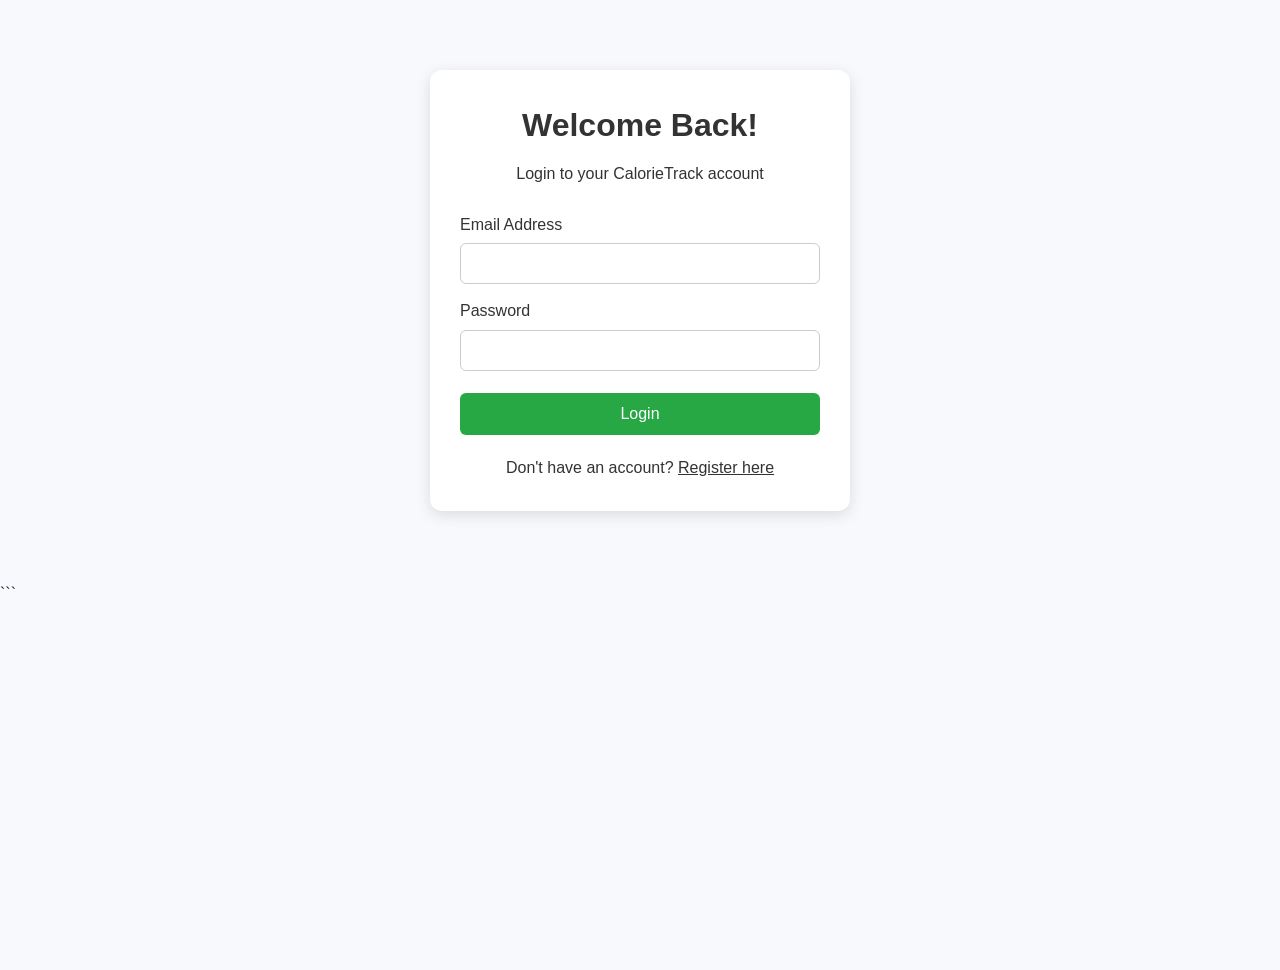
<file: index.html>
<!doctype html>
<html lang="en">
  <head>
    <meta charset="UTF-8" />
    <meta name="viewport" content="width=device-width, initial-scale=1.0" />

    <title>CalorieTrack - Food Calorie Calculator</title>

    <!-- Main CSS -->
    <link rel="stylesheet" href="css/style.css" />

    <!-- Home Page CSS -->
    <link rel="stylesheet" href="css/home.css" />
  </head>

  <body>
    <!-- ================= NAVBAR ================= -->

    <header class="navbar">
      <div class="logo">🍎 CalorieTrack</div>

      <nav>
        <a href="index.html" class="active">Home</a>
        <a href="meals.html">Track Meals</a>
        <a href="calculator.html">Calorie Calculator</a>
        <a href="history.html">Track Calories Intake</a>
        <a href="about.html">About</a>
        <span id="loggedInUser"></span>
        <button type="button" onclick="logout()">Logout</button>
      </nav>
    </header>

    <!-- ================= HERO SECTION ================= -->

    <main>
      <section class="hero">
        <div class="hero-content">
          <h1>
            Eat Better.<br />
            <span>Track Smarter.</span>
          </h1>

          <p>
            Track your daily meals, calculate calories, and understand your
            basic nutrition easily.
          </p>

          <div class="hero-buttons">
            <a href="meals.html" class="btn primary-btn"> Track Your Meals </a>

            <a href="calculator.html" class="btn secondary-btn">
              Calculate Calories
            </a>
          </div>
        </div>
      </section>

      <!-- ================= FEATURES ================= -->

      <section class="features">
        <div class="section-heading">
          <h2>Why CalorieTrack?</h2>

          <p>
            Simple tools to help you understand and track your daily food
            intake.
          </p>
        </div>

        <div class="feature-container">
          <div class="feature-card">
            <div class="feature-icon">🍽️</div>

            <h3>Track Meals</h3>

            <p>
              Record your breakfast, lunch, snacks, and dinner in one place.
            </p>
          </div>

          <div class="feature-card">
            <div class="feature-icon">🔥</div>

            <h3>Calculate Calories</h3>

            <p>
              Calculate calories based on the food and quantity you consume.
            </p>
          </div>

          <div class="feature-card">
            <div class="feature-icon">📊</div>

            <h3>Monitor Nutrition</h3>

            <p>Keep track of calories, protein, carbohydrates, and fat.</p>
          </div>
        </div>
      </section>

      <!-- ================= HOW IT WORKS ================= -->

      <section class="how-it-works">
        <div class="section-heading">
          <h2>How It Works</h2>

          <p>Track your food intake in four simple steps.</p>
        </div>

        <div class="steps-container">
          <div class="step">
            <div class="step-number">1</div>

            <h3>Select Food</h3>

            <p>Choose the food you have eaten.</p>
          </div>

          <div class="step">
            <div class="step-number">2</div>

            <h3>Enter Quantity</h3>

            <p>Enter the amount you consumed.</p>
          </div>

          <div class="step">
            <div class="step-number">3</div>

            <h3>Add To Meal</h3>

            <p>Add the food to breakfast, lunch, snacks, or dinner.</p>
          </div>

          <div class="step">
            <div class="step-number">4</div>

            <h3>Track Your Day</h3>

            <p>See your total daily calories and nutrition.</p>
          </div>
        </div>
      </section>

      <!-- ================= CTA ================= -->

      <section class="cta">
        <h2>Ready to Track Your Meals?</h2>

        <p>Start tracking your daily food intake today.</p>

        <a href="meals.html" class="btn primary-btn"> Start Tracking </a>
      </section>
    </main>

    <!-- ================= FOOTER ================= -->

    <footer>
      <p>© 2026 CalorieTrack. All rights reserved.</p>
    </footer>

    <!-- JavaScript -->
    <script src="js/main.js"></script>
    <script src="js/auth.js"></script>
    <script>
      protectPage();
    </script>
    <script>
    displayLoggedInUser();
</script>
  </body>
</html>
</file>
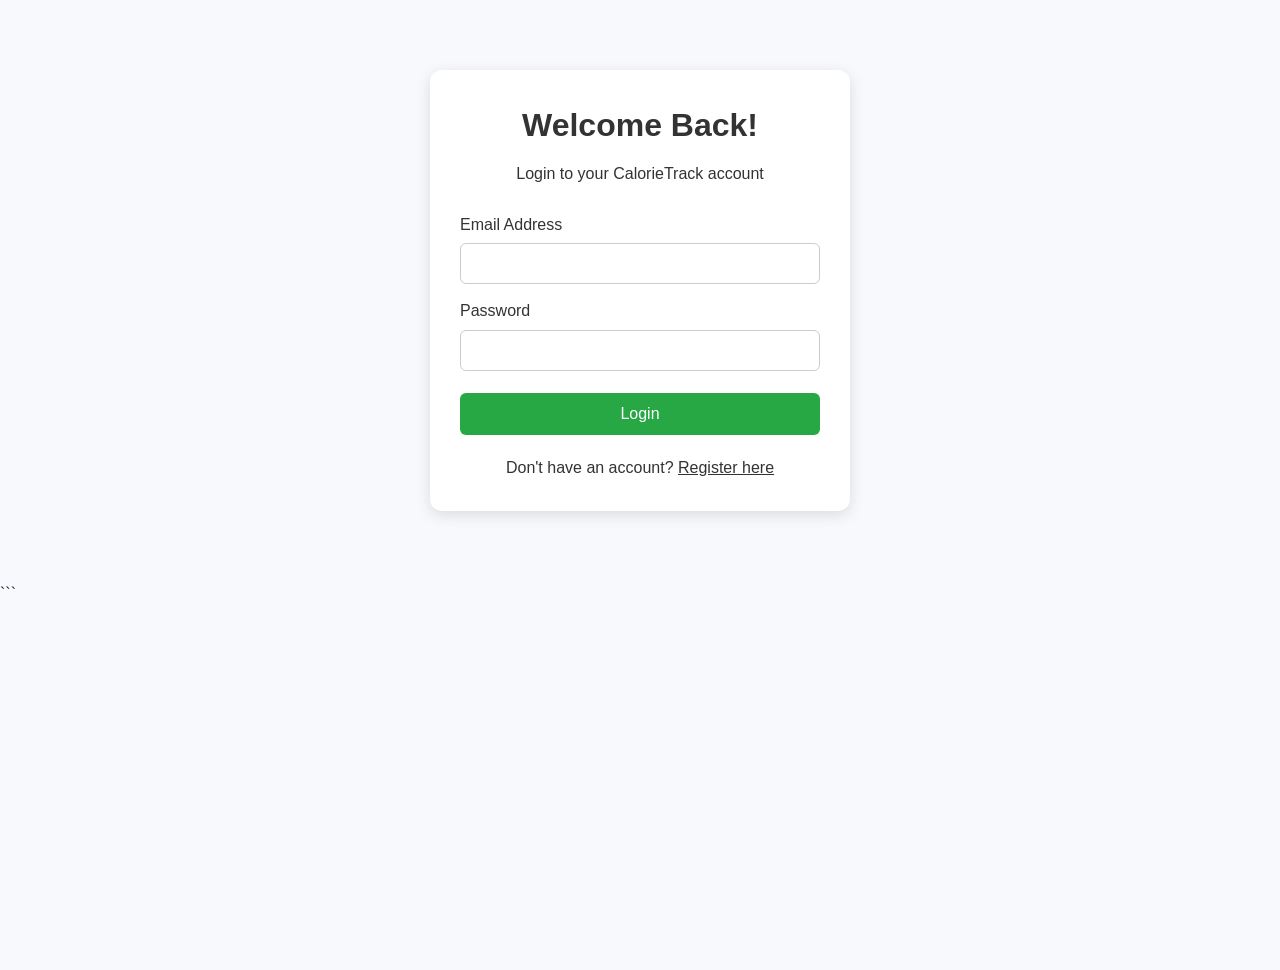
<file: about.html>
<!doctype html>
<html lang="en">
  <head>
    <meta charset="UTF-8" />

    <meta name="viewport" content="width=device-width, initial-scale=1.0" />

    <title>About - CalorieTrack</title>

    <!-- Common CSS -->
    <link rel="stylesheet" href="css/style.css" />

    <!-- About CSS -->
    <link rel="stylesheet" href="css/about.css" />
  </head>

  <body>
    <!-- ================= NAVBAR ================= -->

    <header class="navbar">
      <div class="logo">🍎 CalorieTrack</div>

      <nav>
        <a href="index.html"> Home </a>

        <a href="meals.html"> Track Meals </a>

        <a href="calculator.html"> Calorie Calculator </a>

        <a href="history.html"> Track Calories Intake </a>

        <a href="about.html" class="active"> About </a>
        <span id="loggedInUser"></span>
        <button type="button" onclick="logout()">Logout</button>
      </nav>
    </header>

    <!-- ================= MAIN ================= -->

    <main class="about-page">
      <!-- ================= HERO ================= -->

      <section class="about-hero">
        <div class="hero-icon">🍎</div>

        <h1>About CalorieTrack</h1>

        <p>
          A simple and easy-to-use food calorie tracking application designed to
          help you understand and monitor your daily food intake.
        </p>
      </section>

      <!-- ================= WHAT IS CALORIETRACK ================= -->

      <section class="about-section">
        <div class="section-title">
          <span> 🍎 </span>

          <div>
            <h2>What is CalorieTrack?</h2>

            <p>Your simple companion for daily food tracking.</p>
          </div>
        </div>

        <div class="about-content">
          <p>
            CalorieTrack is a mini web application that allows users to
            calculate calories, record their meals, and monitor their daily food
            intake.
          </p>

          <p>
            Users can select a food from the available food database or manually
            enter a food and its calorie value. The application then stores the
            meal information in the browser.
          </p>
        </div>
      </section>

      <!-- ================= FEATURES ================= -->

      <section class="about-section">
        <div class="section-heading">
          <h2>✨ What You Can Do</h2>

          <p>Everything you need for basic calorie tracking.</p>
        </div>

        <div class="features-grid">
          <!-- FEATURE 1 -->

          <div class="feature-card">
            <div class="feature-icon">🧮</div>

            <h3>Calorie Calculator</h3>

            <p>Calculate calories based on the food and quantity you enter.</p>
          </div>

          <!-- FEATURE 2 -->

          <div class="feature-card">
            <div class="feature-icon">🍽️</div>

            <h3>Meal Tracking</h3>

            <p>Record your breakfast, lunch, snacks, and dinner.</p>
          </div>

          <!-- FEATURE 3 -->

          <div class="feature-card">
            <div class="feature-icon">📊</div>

            <h3>Nutrition Summary</h3>

            <p>
              View calories and available protein, carbohydrates, and fat
              information.
            </p>
          </div>

          <!-- FEATURE 4 -->

          <div class="feature-card">
            <div class="feature-icon">📅</div>

            <h3>Daily History</h3>

            <p>View your calorie intake from previous tracked days.</p>
          </div>

          <!-- FEATURE 5 -->

          <div class="feature-card">
            <div class="feature-icon">💾</div>

            <h3>LocalStorage</h3>

            <p>Your meal records are saved directly in your browser.</p>
          </div>

          <!-- FEATURE 6 -->

          <div class="feature-card">
            <div class="feature-icon">✏️</div>

            <h3>Manual Food Entry</h3>

            <p>Add foods that are not available in the built-in food list.</p>
          </div>
        </div>
      </section>

      <!-- ================= HOW IT WORKS ================= -->

      <section class="about-section how-section">
        <div class="section-heading">
          <h2>🚀 How It Works</h2>

          <p>Track your meals in a few simple steps.</p>
        </div>

        <div class="steps">
          <div class="step">
            <div class="step-number">1</div>

            <div>
              <h3>Choose Your Food</h3>

              <p>Select a food from the available list or manually add one.</p>
            </div>
          </div>

          <div class="step">
            <div class="step-number">2</div>

            <div>
              <h3>Enter Quantity</h3>

              <p>Enter the amount of food you consumed.</p>
            </div>
          </div>

          <div class="step">
            <div class="step-number">3</div>

            <div>
              <h3>Calculate Calories</h3>

              <p>
                The application calculates the calorie value for the selected
                quantity.
              </p>
            </div>
          </div>

          <div class="step">
            <div class="step-number">4</div>

            <div>
              <h3>Track Your Day</h3>

              <p>
                Add the food to your meal and monitor your daily calorie intake.
              </p>
            </div>
          </div>

          <div class="step">
            <div class="step-number">5</div>

            <div>
              <h3>Check Your History</h3>

              <p>Review your previous days and compare your calorie intake.</p>
            </div>
          </div>
        </div>
      </section>

      <!-- ================= TECHNOLOGIES ================= -->

      <section class="about-section technology-section">
        <div class="section-heading">
          <h2>💻 Technologies Used</h2>

          <p>Built using simple web technologies.</p>
        </div>

        <div class="technology-grid">
          <div class="technology-card">
            <span class="technology-icon"> 🌐 </span>

            <div>
              <h3>HTML5</h3>

              <p>Structure and content</p>
            </div>
          </div>

          <div class="technology-card">
            <span class="technology-icon"> 🎨 </span>

            <div>
              <h3>CSS3</h3>

              <p>Layout and styling</p>
            </div>
          </div>

          <div class="technology-card">
            <span class="technology-icon"> ⚡ </span>

            <div>
              <h3>JavaScript</h3>

              <p>Application functionality</p>
            </div>
          </div>

          <div class="technology-card">
            <span class="technology-icon"> 💾 </span>

            <div>
              <h3>LocalStorage</h3>

              <p>Browser data storage</p>
            </div>
          </div>
        </div>
      </section>

      <!-- ================= GOAL ================= -->

      <section class="goal-section">
        <div class="goal-icon">🎯</div>

        <div>
          <h2>Our Goal</h2>

          <p>
            The goal of CalorieTrack is to make basic calorie tracking simple,
            accessible, and easy to understand while demonstrating how HTML,
            CSS, JavaScript, and LocalStorage can work together to create a
            functional web application.
          </p>
        </div>
      </section>

      <!-- ================= CTA ================= -->

      <section class="about-cta">
        <h2>Ready to Track Your Meals?</h2>

        <p>Start recording your daily food intake today.</p>

        <div class="cta-buttons">
          <a href="calculator.html" class="about-btn primary-about-btn">
            🧮 Calculate Calories
          </a>

          <a href="meals.html" class="about-btn secondary-about-btn">
            🍽️ Track Meals
          </a>
        </div>
      </section>
    </main>

    <!-- ================= FOOTER ================= -->

    <footer>
      <p>© 2026 CalorieTrack. All rights reserved.</p>
    </footer>
    <script src="js/auth.js"></script>
    <script>
      protectPage();
    </script>
    <script>
    displayLoggedInUser();
</script>
  </body>
</html>
</file>
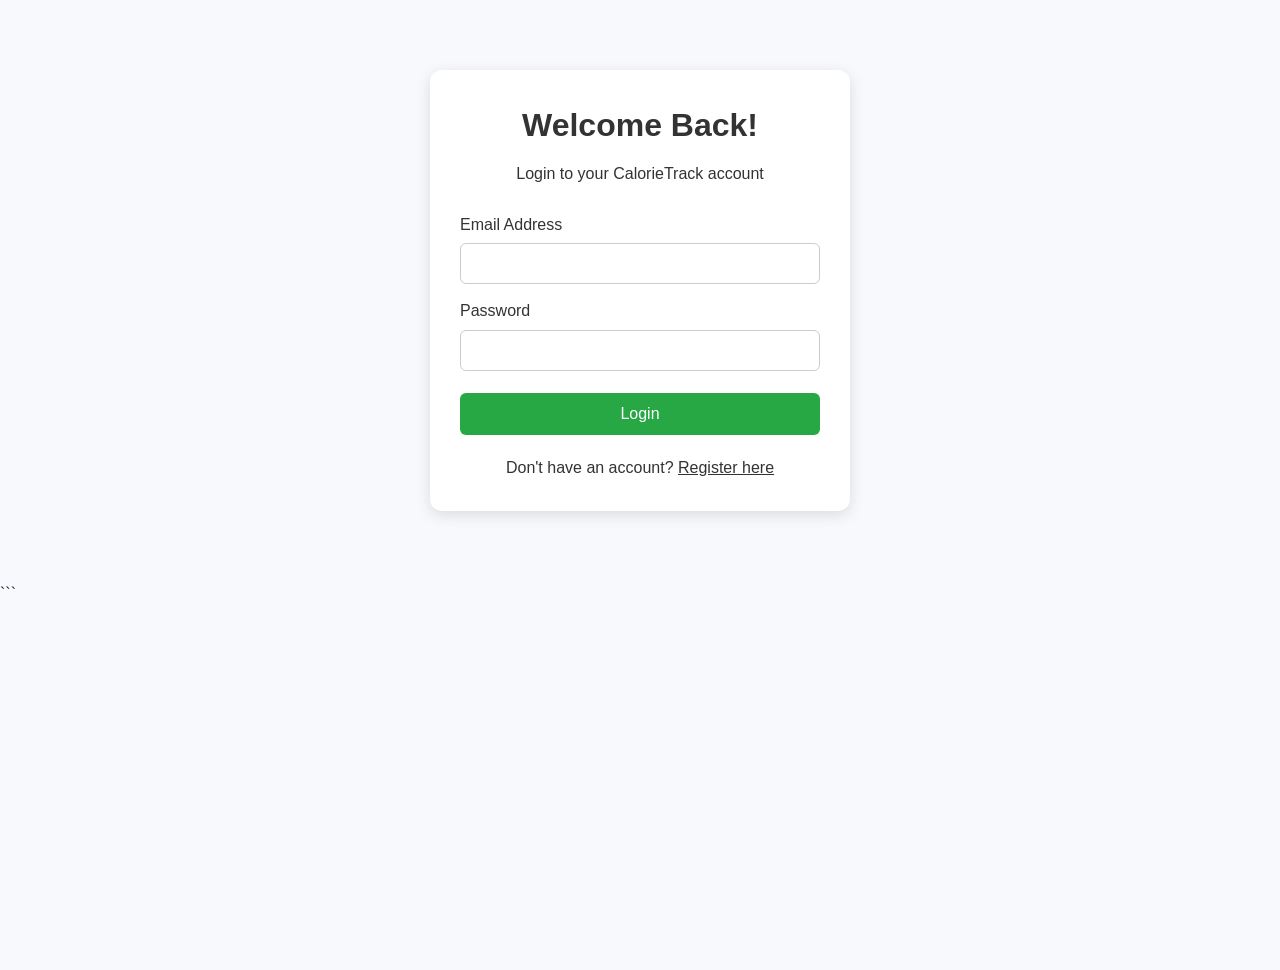
<file: calculator.html>
<!doctype html>
<html lang="en">
  <head>
    <meta charset="UTF-8" />

    <meta name="viewport" content="width=device-width, initial-scale=1.0" />

    <title>Calorie Calculator - CalorieTrack</title>

    <!-- Common CSS -->
    <link rel="stylesheet" href="css/style.css" />

    <!-- Calculator CSS -->
    <link rel="stylesheet" href="css/calculator.css" />
  </head>

  <body>
    <!-- ================= NAVBAR ================= -->

    <header class="navbar">
      <div class="logo">🍎 CalorieTrack</div>

      <nav>
        <a href="index.html"> Home </a>

        <a href="meals.html"> Track Meals </a>

        <a href="calculator.html" class="active"> Calorie Calculator </a>

        <a href="history.html">Track Calories Intake</a>

        <a href="about.html"> About </a>
        <span id="loggedInUser"></span>
        <button type="button" onclick="logout()">Logout</button>
      </nav>
    </header>

    <!-- ================= MAIN ================= -->

    <main class="calculator-page">
      <!-- ================= PAGE HEADER ================= -->

      <section class="page-header">
        <h1>Calorie Calculator</h1>

        <p>
          Calculate calories from our food list or manually add a food that is
          not available.
        </p>
      </section>

      <!-- ================= CALCULATOR CONTAINER ================= -->

      <section class="calculator-container">
        <!-- ================================================= -->
        <!-- INPUT CARD -->
        <!-- ================================================= -->

        <div class="calculator-card">
          <h2>Add Food</h2>

          <!-- ================= ADD METHOD ================= -->

          <div class="form-group">
            <label> How do you want to add your food? </label>

            <div class="add-method">
              <button
                type="button"
                id="databaseFoodBtn"
                class="method-btn active"
              >
                🍎 Choose From Food List
              </button>

              <button type="button" id="manualFoodBtn" class="method-btn">
                ✏️ Enter Manually
              </button>
            </div>
          </div>

          <!-- ================================================= -->
          <!-- PREDEFINED FOOD FORM -->
          <!-- ================================================= -->

          <div id="databaseFoodForm">
            <!-- FOOD -->

            <div class="form-group">
              <label for="foodSelect"> Select Food </label>

              <select id="foodSelect">
                <option value="">-- Select Food --</option>
              </select>
            </div>

            <!-- QUANTITY -->

            <div class="form-group">
              <label for="quantity"> Quantity </label>

              <div class="quantity-input">
                <input
                  type="number"
                  id="quantity"
                  min="0.1"
                  step="0.1"
                  placeholder="Enter quantity"
                />

                <span id="unitDisplay" class="unit-display"> g </span>
              </div>
            </div>

            <!-- MEAL -->

            <div class="form-group">
              <label for="mealSelect"> Meal </label>

              <select id="mealSelect">
                <option value="Breakfast">Breakfast</option>

                <option value="Lunch">Lunch</option>

                <option value="Snacks">Snacks</option>

                <option value="Dinner">Dinner</option>
              </select>
            </div>

            <!-- CALCULATE -->

            <button
              type="button"
              id="calculateBtn"
              class="btn primary-btn calculator-btn"
            >
              Calculate
            </button>
          </div>

          <!-- ================================================= -->
          <!-- MANUAL FOOD FORM -->
          <!-- ================================================= -->

          <div id="manualFoodForm" style="display: none">
            <!-- FOOD NAME -->

            <div class="form-group">
              <label for="manualFoodName"> Food Name </label>

              <input
                type="text"
                id="manualFoodName"
                placeholder="Example: Homemade Pasta"
              />
            </div>

            <!-- QUANTITY -->

            <div class="form-group">
              <label for="manualQuantity"> Quantity </label>

              <div class="quantity-input">
                <input
                  type="number"
                  id="manualQuantity"
                  min="0.1"
                  step="0.1"
                  placeholder="Enter quantity"
                />

                <select id="manualUnit">
                  <option value="g">grams</option>

                  <option value="ml">ml</option>

                  <option value="piece">piece</option>

                  <option value="serving">serving</option>
                </select>
              </div>
            </div>

            <!-- CALORIES -->

            <div class="form-group">
              <label for="manualCalories"> Calories (kcal) </label>

              <input
                type="number"
                id="manualCalories"
                min="0"
                step="0.1"
                placeholder="Enter calories"
              />
            </div>

            <!-- PROTEIN -->

            <div class="form-group">
              <label for="manualProtein">
                Protein (g)
                <span class="optional"> Optional </span>
              </label>

              <input
                type="number"
                id="manualProtein"
                min="0"
                step="0.1"
                placeholder="Enter protein"
              />
            </div>

            <!-- CARBS -->

            <div class="form-group">
              <label for="manualCarbs">
                Carbohydrates (g)
                <span class="optional"> Optional </span>
              </label>

              <input
                type="number"
                id="manualCarbs"
                min="0"
                step="0.1"
                placeholder="Enter carbohydrates"
              />
            </div>

            <!-- FAT -->

            <div class="form-group">
              <label for="manualFat">
                Fat (g)
                <span class="optional"> Optional </span>
              </label>

              <input
                type="number"
                id="manualFat"
                min="0"
                step="0.1"
                placeholder="Enter fat"
              />
            </div>

            <!-- MEAL -->

            <div class="form-group">
              <label for="manualMealSelect"> Meal </label>

              <select id="manualMealSelect">
                <option value="Breakfast">Breakfast</option>

                <option value="Lunch">Lunch</option>

                <option value="Snacks">Snacks</option>

                <option value="Dinner">Dinner</option>
              </select>
            </div>

            <!-- MANUAL ADD -->

            <button
              type="button"
              id="manualAddBtn"
              class="btn primary-btn calculator-btn"
            >
              Add Manual Food
            </button>
          </div>

          <!-- ================= MESSAGE ================= -->

          <p id="calculatorMessage" class="calculator-message"></p>
        </div>

        <!-- ================================================= -->
        <!-- RESULT CARD -->
        <!-- ================================================= -->

        <div class="result-card">
          <h2>Nutrition Result</h2>

          <!-- SELECTED FOOD -->

          <div class="selected-food">
            <span> Food </span>

            <strong id="resultFood"> — </strong>
          </div>

          <!-- QUANTITY -->

          <div class="selected-food">
            <span> Quantity </span>

            <strong id="resultQuantity"> — </strong>
          </div>

          <!-- CALORIES -->

          <div class="result-calories">
            <span> Calories </span>

            <strong id="resultCalories"> 0 kcal </strong>
          </div>

          <!-- NUTRITION -->

          <div class="result-nutrition">
            <!-- PROTEIN -->

            <div class="result-item">
              <span> Protein </span>

              <strong id="resultProtein"> 0 g </strong>
            </div>

            <!-- CARBS -->

            <div class="result-item">
              <span> Carbohydrates </span>

              <strong id="resultCarbs"> 0 g </strong>
            </div>

            <!-- FAT -->

            <div class="result-item">
              <span> Fat </span>

              <strong id="resultFat"> 0 g </strong>
            </div>
          </div>

          <!-- ADD TO MEAL -->

          <button
            type="button"
            id="addToMealBtn"
            class="btn secondary-btn add-meal-btn"
            disabled
          >
            Add To Meal
          </button>
        </div>
      </section>

      <!-- ================================================= -->
      <!-- INFORMATION -->
      <!-- ================================================= -->

      <section class="calculator-info">
        <h2>How It Works</h2>

        <div class="info-grid">
          <!-- AUTOMATIC -->

          <div class="info-box">
            <div class="info-icon">🧮</div>

            <h3>Automatic Calculation</h3>

            <p>
              Choose a food from our food list, enter the quantity, and the
              application automatically calculates calories and nutritional
              values.
            </p>
          </div>

          <!-- MANUAL -->

          <div class="info-box">
            <div class="info-icon">✏️</div>

            <h3>Manual Entry</h3>

            <p>
              If your food is not available in the food list, you can manually
              enter the food name and calorie value.
            </p>
          </div>
        </div>

        <!-- FORMULA -->

        <div class="formula">
          <strong> Automatic Calculation: </strong>

          <br /><br />

          Calories = Calories per 100g × Quantity ÷ 100
        </div>
      </section>
    </main>

    <!-- ================= FOOTER ================= -->

    <footer>
      <p>© 2026 CalorieTrack. All rights reserved.</p>
    </footer>

    <!-- ================= JAVASCRIPT ================= -->

    <script src="js/auth.js"></script>
    <script>
      protectPage();
      displayLoggedInUser();
    </script>

    <script src="data/foods.js"></script>
    <script src="js/main.js"></script>
    <script src="js/calculator.js"></script>
  </body>
</html>
</file>
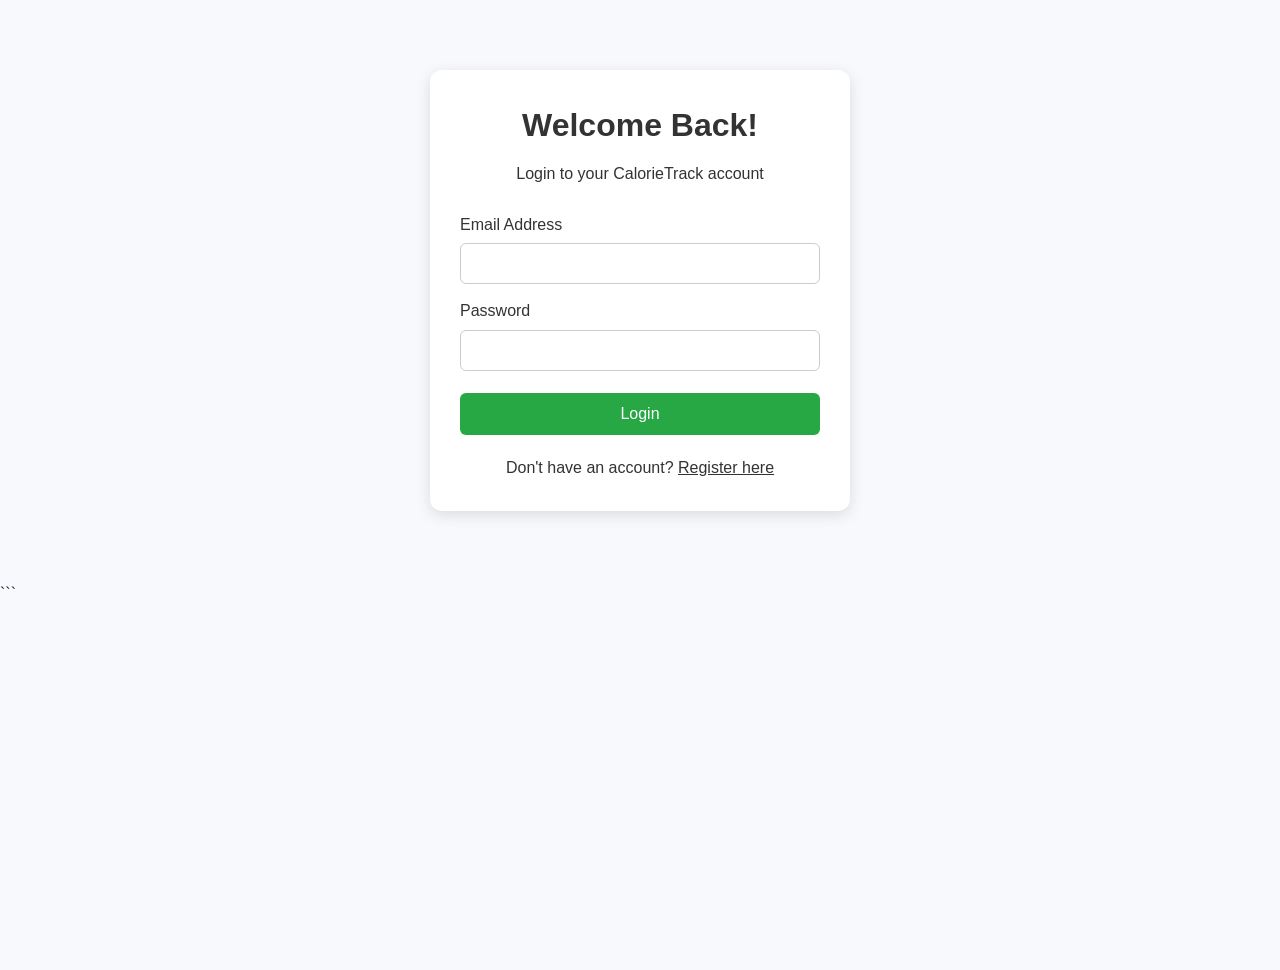
<file: history.html>
<!doctype html>
<html lang="en">
  <head>
    <meta charset="UTF-8" />

    <meta name="viewport" content="width=device-width, initial-scale=1.0" />

    <title>Calorie History - CalorieTrack</title>

    <!-- Common CSS -->
    <link rel="stylesheet" href="css/style.css" />

    <!-- History CSS -->
    <link rel="stylesheet" href="css/history.css" />
  </head>

  <body>
    <!-- ================= NAVBAR ================= -->

    <header class="navbar">
      <div class="logo">🍎 CalorieTrack</div>

      <nav>
        <a href="index.html"> Home </a>

        <a href="meals.html"> Track Meals </a>

        <a href="calculator.html"> Calorie Calculator </a>

        <a href="history.html" class="active"> Track Calories Intake </a>

        <a href="about.html"> About </a>
        <span id="loggedInUser"></span>
        <button type="button" onclick="logout()">Logout</button>
      </nav>
    </header>

    <!-- ================= MAIN ================= -->

    <main class="history-page">
      <!-- ================= PAGE HEADER ================= -->

      <section class="page-header">
        <span class="history-badge"> 📊 Your Progress </span>

        <h1>Calorie History</h1>

        <p>View and monitor your daily calorie intake across different days.</p>
      </section>

      <!-- ================= SUMMARY ================= -->

      <section class="history-summary">
        <!-- DAYS TRACKED -->

        <div class="history-summary-card">
          <div class="summary-icon">📅</div>

          <div class="summary-content">
            <p>Days Tracked</p>

            <strong id="daysTracked"> 0 </strong>
          </div>
        </div>

        <!-- AVERAGE -->

        <div class="history-summary-card">
          <div class="summary-icon">📊</div>

          <div class="summary-content">
            <p>Average Calories</p>

            <strong id="averageCalories"> 0 kcal </strong>
          </div>
        </div>

        <!-- HIGHEST -->

        <div class="history-summary-card">
          <div class="summary-icon">🔥</div>

          <div class="summary-content">
            <p>Highest Intake</p>

            <strong id="highestCalories"> 0 kcal </strong>
          </div>
        </div>

        <!-- LOWEST -->

        <div class="history-summary-card">
          <div class="summary-icon">🌱</div>

          <div class="summary-content">
            <p>Lowest Intake</p>

            <strong id="lowestCalories"> 0 kcal </strong>
          </div>
        </div>
      </section>

      <!-- ================================================= -->
      <!-- CALORIE CHART -->
      <!-- ================================================= -->

      <section class="chart-card">
        <div class="chart-header">
          <div>
            <span class="section-label"> CALORIE TREND </span>

            <h2>Daily Calorie Intake</h2>

            <p>Track how your calorie intake changes across different days.</p>
          </div>

          <div class="chart-legend">
            <span class="legend-item">
              <span class="legend-dot intake-dot"></span>

              Calorie Intake
            </span>

            <span class="legend-item">
              <span class="legend-line"></span>

              Daily Goal
            </span>
          </div>
        </div>

        <!-- CHART -->

        <div class="chart-wrapper">
          <canvas id="calorieChart"></canvas>
        </div>

        <!-- NO CHART DATA -->

        <div id="emptyChart" class="empty-chart">
          <div>📈</div>

          <p>Add meals to see your calorie trend.</p>
        </div>
      </section>

      <!-- ================= FILTER ================= -->

      <section class="history-filter">
        <div class="filter-title">
          <span class="filter-icon"> 🔎 </span>

          <div>
            <h3>Filter History</h3>

            <p>Select a date range to view your intake.</p>
          </div>
        </div>

        <div class="filter-controls">
          <div class="filter-group">
            <label for="fromDate"> From </label>

            <input type="date" id="fromDate" />
          </div>

          <div class="filter-group">
            <label for="toDate"> To </label>

            <input type="date" id="toDate" />
          </div>

          <button type="button" id="filterBtn" class="btn primary-btn">
            🔎 Filter
          </button>

          <button type="button" id="resetFilterBtn" class="btn secondary-btn">
            ↻ Reset
          </button>
        </div>
      </section>

      <!-- ================= HISTORY CARD ================= -->

      <section class="history-card">
        <!-- HEADER -->

        <div class="history-card-header">
          <div>
            <span class="section-label"> DAILY RECORDS </span>

            <h2>Daily Calorie Intake</h2>

            <p>A summary of your recorded calorie intake by date.</p>
          </div>

          <a href="calculator.html" class="btn primary-btn"> + Add Food </a>
        </div>

        <!-- ================= TABLE ================= -->

        <div class="table-wrapper">
          <table>
            <thead>
              <tr>
                <th>Date</th>

                <th>Calories</th>

                <th>Daily Goal</th>

                <th>Status</th>

                <th>Action</th>
              </tr>
            </thead>

            <tbody id="historyTableBody">
              <!-- JavaScript will create rows -->
            </tbody>
          </table>
        </div>

        <!-- ================= EMPTY STATE ================= -->

        <div id="emptyHistory" class="empty-history">
          <div class="empty-icon">🍽️</div>

          <h3>No calorie history yet</h3>

          <p>Start adding meals to see your daily calorie history here.</p>

          <a href="calculator.html" class="btn primary-btn">
            + Add Your First Food
          </a>
        </div>
      </section>

      <!-- ================= STATUS GUIDE ================= -->

      <section class="status-guide">
        <h3>Understanding Your Status</h3>

        <div class="status-guide-items">
          <div>
            <span class="status-badge status-good"> Within Goal </span>

            <p>Your intake is close to your daily target.</p>
          </div>

          <div>
            <span class="status-badge status-under"> Below Goal </span>

            <p>Your intake is below your daily target.</p>
          </div>

          <div>
            <span class="status-badge status-over"> Over Goal </span>

            <p>Your intake has exceeded your daily target.</p>
          </div>
        </div>
      </section>
    </main>

    <!-- ================= FOOTER ================= -->

    <footer>
      <p>© 2026 CalorieTrack. All rights reserved.</p>
    </footer>

    <!-- ================= JAVASCRIPT ================= -->

   
    <!-- ================= JAVASCRIPT ================= -->

    <!-- 1. Load authentication functions first -->
    <script src="js/auth.js"></script>

    <!-- 2. Protect the page and display the user -->
    <script>
      protectPage();
      displayLoggedInUser();
    </script>

    <!-- 3. Load common functions -->
    <script src="js/main.js"></script>

    <!-- 4. Load history logic last -->
    <script src="js/history.js"></script>
  </body>
</html>

  </body>
</html>
</file>
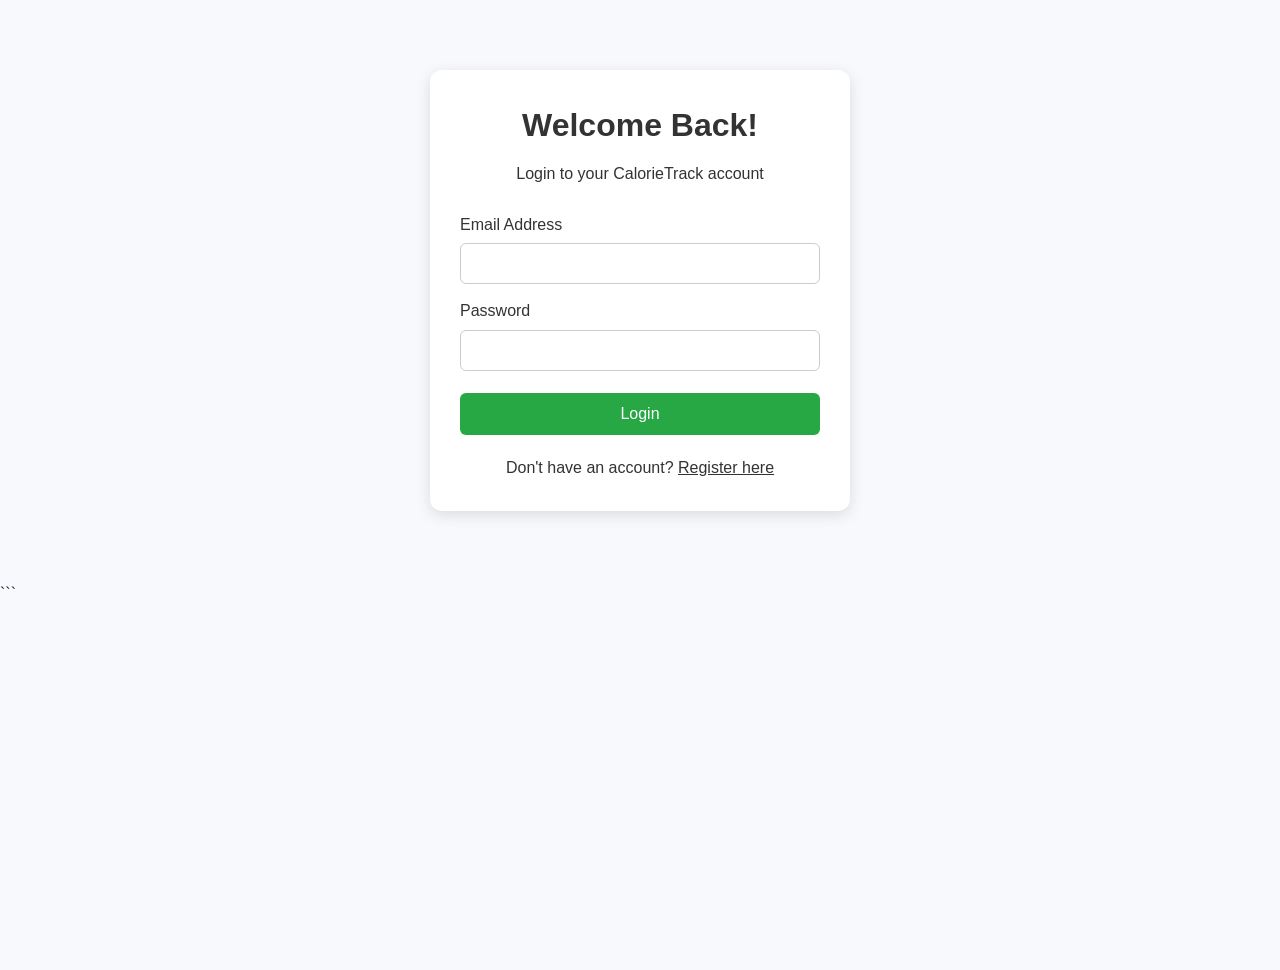
<file: login.html>
<!doctype html>
<html lang="en">
  <head>
    <meta charset="UTF-8" />
    <meta name="viewport" content="width=device-width, initial-scale=1.0" />
    <title>Login | CalorieTrack</title>
    <link rel="stylesheet" href="css/style.css" />
    <style>
      .auth-container {
        max-width: 420px;
        margin: 70px auto;
        padding: 30px;
        border-radius: 12px;
        box-shadow: 0 4px 15px rgba(0, 0, 0, 0.12);
        background: #fff;
        color: #333;
      }

      .auth-container h1 {
        text-align: center;
        margin-bottom: 10px;
      }

      .auth-container p {
        text-align: center;
        margin-bottom: 25px;
      }

      .auth-container label {
        display: block;
        margin: 14px 0 6px;
      }

      .auth-container input {
        width: 100%;
        padding: 12px;
        border: 1px solid #ccc;
        border-radius: 6px;
        box-sizing: border-box;
      }

      .auth-container button {
        width: 100%;
        padding: 12px;
        margin-top: 22px;
        border: none;
        border-radius: 6px;
        background: #28a745;
        color: white;
        font-size: 16px;
        cursor: pointer;
      }

      .auth-container button:hover {
        background: #218838;
      }

      .auth-message {
        margin-top: 15px;
        font-size: 14px;
        text-align: center;
      }

      .auth-link {
        text-align: center;
        margin-top: 20px;
      }
    </style>
  </head>
  <body>
    <div class="auth-container">
      <h1>Welcome Back!</h1>
      <p>Login to your CalorieTrack account</p>

      <form id="loginForm">
        <label for="email">Email Address</label>
        <input type="email" id="email" required autocomplete="email" />

        <label for="password">Password</label>
        <input
          type="password"
          id="password"
          required
          autocomplete="current-password"
        />

        <button type="submit">Login</button>
        <div id="message" class="auth-message" role="status"></div>
      </form>

      <div class="auth-link">
        Don't have an account?
        <a href="register.html">Register here</a>
      </div>
    </div>

    <script src="js/auth.js"></script>
  </body>
</html>
```
</file>
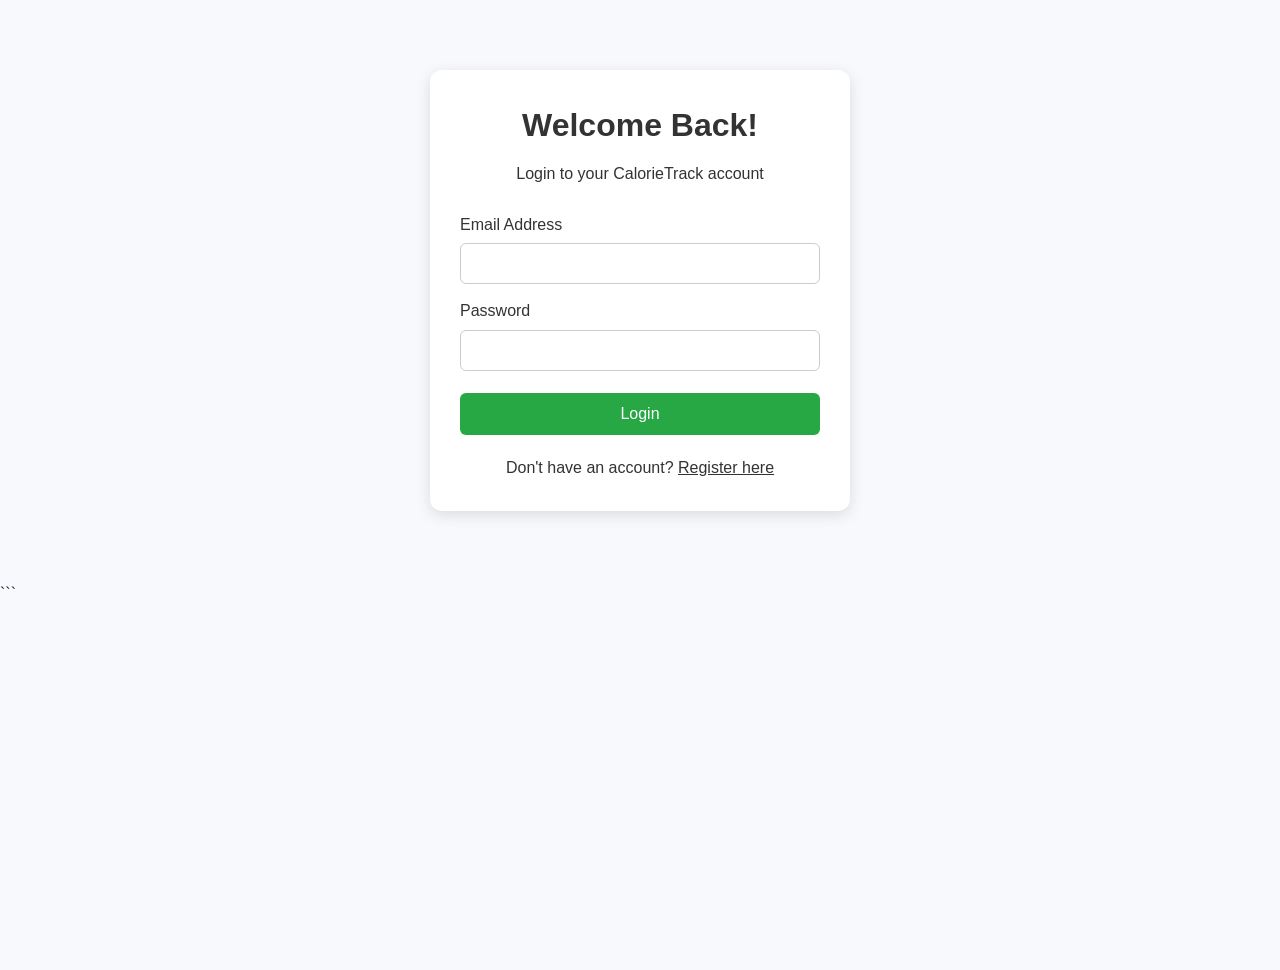
<file: meals.html>
<!doctype html>
<html lang="en">
  <head>
    <meta charset="UTF-8" />

    <meta name="viewport" content="width=device-width, initial-scale=1.0" />

    <title>Track Meals - CalorieTrack</title>

    <!-- Common CSS -->
    <link rel="stylesheet" href="css/style.css" />

    <!-- Meals CSS -->
    <link rel="stylesheet" href="css/meals.css" />
  </head>

  <body>
    <!-- ================= NAVBAR ================= -->

    <header class="navbar">
      <div class="logo">🍎 CalorieTrack</div>

      <nav>
        <a href="index.html"> Home </a>

        <a href="meals.html" class="active"> Track Meals </a>

        <a href="calculator.html"> Calorie Calculator </a>

        <a href="history.html"> Track Calories Intake </a>

        <a href="about.html"> About </a>
        <span id="loggedInUser"></span>
        <button type="button" onclick="logout()">Logout</button>
      </nav>
    </header>

    <!-- ================= MAIN ================= -->

    <main class="meals-page">
      <!-- ================= PAGE HEADER ================= -->

      <section class="page-header">
        <h1>Daily Meal Tracker</h1>

        <p>Track your food intake and monitor your daily calories.</p>
      </section>

      <!-- ================= DATE SECTION ================= -->

      <section class="date-section">
        <div class="date-selector">
          <label for="dateInput"> 📅 Select Date </label>

          <input type="date" id="dateInput" />
        </div>

        <a href="calculator.html" class="btn primary-btn"> + Add Food </a>
      </section>

      <!-- ================================================= -->
      <!-- DAILY CALORIE GOAL -->
      <!-- ================================================= -->

      <section class="goal-section">
        <div class="goal-header">
          <div>
            <h2>🎯 Daily Calorie Goal</h2>

            <p>Set your personal daily calorie target.</p>
          </div>
        </div>

        <div class="goal-form">
          <input
            type="number"
            id="dailyGoalInput"
            min="500"
            max="10000"
            placeholder="Enter calories"
          />

          <span> kcal </span>

          <button type="button" id="saveGoalBtn" class="btn primary-btn">
            Save Goal
          </button>
        </div>
      </section>

      <!-- ================================================= -->
      <!-- DAILY SUMMARY -->
      <!-- ================================================= -->

      <section class="daily-summary">
        <!-- TOTAL CALORIES -->

        <div class="summary-card">
          <span class="summary-label"> Consumed </span>

          <strong id="totalCalories"> 0 kcal </strong>
        </div>

        <!-- REMAINING -->

        <div class="summary-card">
          <span class="summary-label"> Remaining </span>

          <strong id="remainingCalories"> 2000 kcal </strong>
        </div>

        <!-- PROTEIN -->

        <div class="summary-card">
          <span class="summary-label"> Protein </span>

          <strong id="totalProtein"> Not provided </strong>
        </div>

        <!-- CARBS -->

        <div class="summary-card">
          <span class="summary-label"> Carbohydrates </span>

          <strong id="totalCarbs"> Not provided </strong>
        </div>

        <!-- FAT -->

        <div class="summary-card">
          <span class="summary-label"> Fat </span>

          <strong id="totalFat"> Not provided </strong>
        </div>
      </section>

      <!-- ================================================= -->
      <!-- PROGRESS -->
      <!-- ================================================= -->

      <section class="progress-section">
        <div class="progress-header">
          <h2>Daily Progress</h2>

          <strong id="progressPercentage"> 0% </strong>
        </div>

        <div class="progress-bar">
          <div id="progressFill" class="progress-fill"></div>
        </div>

        <p>
          Daily target:
          <strong id="dailyTargetText"> 2000 kcal </strong>
        </p>
      </section>

      <!-- ================================================= -->
      <!-- MEALS -->
      <!-- ================================================= -->

      <section class="meals-container">
        <!-- ================= BREAKFAST ================= -->

        <div class="meal-card">
          <div class="meal-header">
            <div>
              <h2>🍳 Breakfast</h2>

              <p>Morning meal</p>
            </div>

            <strong id="breakfastCalories"> 0 kcal </strong>
          </div>

          <div id="breakfastItems" class="meal-items">
            <p class="empty-message">No food added yet.</p>
          </div>
        </div>

        <!-- ================= LUNCH ================= -->

        <div class="meal-card">
          <div class="meal-header">
            <div>
              <h2>🍚 Lunch</h2>

              <p>Afternoon meal</p>
            </div>

            <strong id="lunchCalories"> 0 kcal </strong>
          </div>

          <div id="lunchItems" class="meal-items">
            <p class="empty-message">No food added yet.</p>
          </div>
        </div>

        <!-- ================= SNACKS ================= -->

        <div class="meal-card">
          <div class="meal-header">
            <div>
              <h2>🍎 Snacks</h2>

              <p>Snacks and small meals</p>
            </div>

            <strong id="snacksCalories"> 0 kcal </strong>
          </div>

          <div id="snacksItems" class="meal-items">
            <p class="empty-message">No food added yet.</p>
          </div>
        </div>

        <!-- ================= DINNER ================= -->

        <div class="meal-card">
          <div class="meal-header">
            <div>
              <h2>🍽️ Dinner</h2>

              <p>Evening meal</p>
            </div>

            <strong id="dinnerCalories"> 0 kcal </strong>
          </div>

          <div id="dinnerItems" class="meal-items">
            <p class="empty-message">No food added yet.</p>
          </div>
        </div>
      </section>

      <!-- ================================================= -->
      <!-- CLEAR DAY -->
      <!-- ================================================= -->

      <section class="clear-section">
        <button type="button" id="clearDayBtn" class="btn danger-btn">
          🗑️ Clear This Day
        </button>
      </section>
    </main>

    <!-- ================= FOOTER ================= -->

    <footer>
      <p>© 2026 CalorieTrack. All rights reserved.</p>
    </footer>

    <!-- ================= JAVASCRIPT ================= -->

   
    <!-- ================= JAVASCRIPT ================= -->

    <!-- 1. Load authentication functions first -->
    <script src="js/auth.js"></script>

    <!-- 2. Protect the page and show the logged-in user -->
    <script>
      protectPage();
      displayLoggedInUser();
    </script>

    <!-- 3. Load common functions -->
    <script src="js/main.js"></script>

    <!-- 4. Load meal tracking logic last -->
    <script src="js/meals.js"></script>
  </body>
</html>

  </body>
</html>
</file>
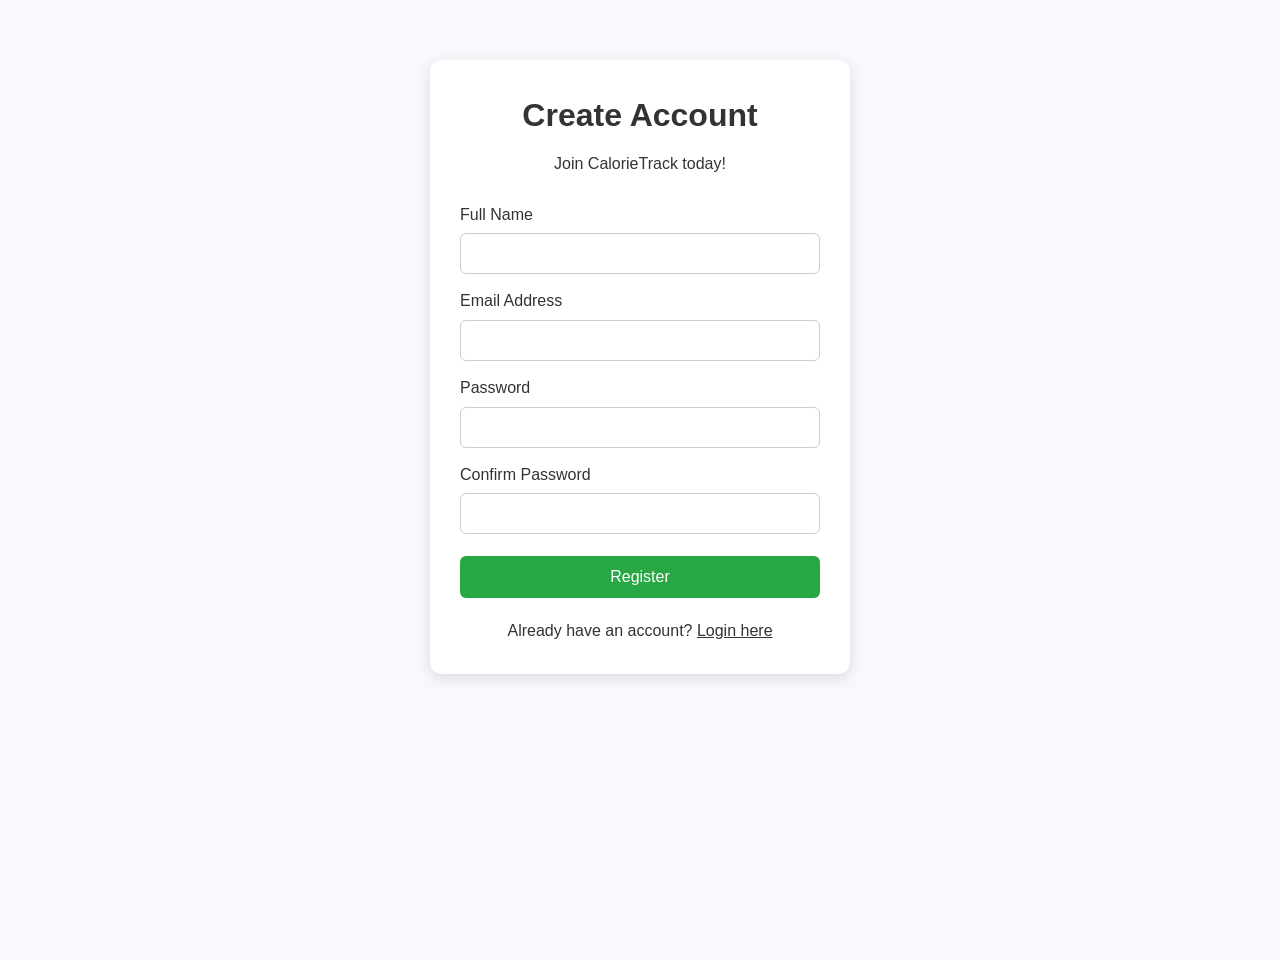
<file: register.html>
<!doctype html>
<html lang="en">
  <head>
    <meta charset="UTF-8" />
    <meta name="viewport" content="width=device-width, initial-scale=1.0" />
    <title>Register | CalorieTrack</title>
    <link rel="stylesheet" href="css/style.css" />
    <style>
      .auth-container {
        max-width: 420px;
        margin: 60px auto;
        padding: 30px;
        border-radius: 12px;
        box-shadow: 0 4px 15px rgba(0, 0, 0, 0.12);
        background: #fff;
        color: #333;
      }

      .auth-container h1 {
        text-align: center;
        margin-bottom: 10px;
      }

      .auth-container p {
        text-align: center;
        margin-bottom: 25px;
      }

      .auth-container label {
        display: block;
        margin: 14px 0 6px;
      }

      .auth-container input {
        width: 100%;
        padding: 12px;
        border: 1px solid #ccc;
        border-radius: 6px;
        box-sizing: border-box;
      }

      .auth-container button {
        width: 100%;
        padding: 12px;
        margin-top: 22px;
        border: none;
        border-radius: 6px;
        background: #28a745;
        color: white;
        font-size: 16px;
        cursor: pointer;
      }

      .auth-container button:hover {
        background: #218838;
      }

      .auth-message {
        margin-top: 15px;
        font-size: 14px;
        text-align: center;
      }

      .auth-link {
        text-align: center;
        margin-top: 20px;
      }
    </style>
  </head>
  <body>
    <div class="auth-container">
      <h1>Create Account</h1>
      <p>Join CalorieTrack today!</p>

      <form id="registerForm">
        <label for="name">Full Name</label>
        <input type="text" id="name" required autocomplete="name" />

        <label for="email">Email Address</label>
        <input type="email" id="email" required autocomplete="email" />

        <label for="password">Password</label>
        <input
          type="password"
          id="password"
          minlength="6"
          required
          autocomplete="new-password"
        />

        <label for="confirmPassword">Confirm Password</label>
        <input
          type="password"
          id="confirmPassword"
          minlength="6"
          required
          autocomplete="new-password"
        />

        <button type="submit">Register</button>
        <div id="message" class="auth-message" role="status"></div>
      </form>

      <div class="auth-link">
        Already have an account?
        <a href="login.html">Login here</a>
      </div>
    </div>

    <script src="js/auth.js"></script>
  </body>
</html>
</file>
<file: css/style.css>
/* ======================================================
   CALORIETRACK - GLOBAL STYLES
   ====================================================== */

/* ================= RESET ================= */

* {
  margin: 0;
  padding: 0;
  box-sizing: border-box;
}

html {
  scroll-behavior: smooth;
}

body {
  font-family: Arial, Helvetica, sans-serif;
  line-height: 1.6;

  background: #f7f9fc;

  color: #1e293b;

  min-height: 100vh;

  -webkit-font-smoothing: antialiased;
}

/* ======================================================
   COMMON CONTAINER
   ====================================================== */

.container {
  width: 90%;
  max-width: 1200px;
  margin: 0 auto;
}

/* ======================================================
   NAVBAR
   ====================================================== */

.navbar {
  width: 100%;

  min-height: 74px;

  padding: 0 6%;

  display: flex;

  align-items: center;

  justify-content: space-between;

  gap: 30px;

  background: rgba(255, 255, 255, 0.96);

  border-bottom: 1px solid #e6ebf1;

  position: sticky;

  top: 0;

  z-index: 1000;

  box-shadow: 0 2px 12px rgba(15, 23, 42, 0.04);
}

/* ======================================================
   LOGO
   ====================================================== */

/* ==================================
   LOGIN USER AND LOGOUT BUTTON
================================== */

#loggedInUser {
  display: inline-block;
  color: inherit;
  font-size: 14px;
  font-weight: 600;
  margin-right: 12px;
  vertical-align: middle;
}

button[onclick="logout()"] {
  display: inline-block;
  padding: 9px 16px;
  background-color: #e74c3c;
  color: #ffffff;
  border: none;
  border-radius: 6px;
  font-size: 14px;
  font-weight: 600;
  cursor: pointer;
  transition:
    background-color 0.3s ease,
    transform 0.2s ease;
  vertical-align: middle;
}

button[onclick="logout()"]:hover {
  background-color: #c0392b;
  transform: translateY(-1px);
}

button[onclick="logout()"]:active {
  transform: translateY(0);
}

/* Mobile responsive styling */
@media (max-width: 600px) {
  #loggedInUser {
    font-size: 12px;
    margin-right: 6px;
  }

  button[onclick="logout()"] {
    padding: 7px 11px;
    font-size: 12px;
  }
}

.logo {
  display: flex;

  align-items: center;

  gap: 8px;

  flex-shrink: 0;

  color: #182b49;

  font-size: 1.55rem;

  font-weight: 700;

  letter-spacing: -0.4px;
}

/* ======================================================
   NAVIGATION
   ====================================================== */

.navbar nav {
  display: flex;

  align-items: center;

  justify-content: flex-end;

  gap: 8px;
}

.navbar nav a {
  position: relative;

  padding: 9px 12px;

  text-decoration: none;

  color: #526581;

  font-size: 0.94rem;

  font-weight: 500;

  border-radius: 7px;

  transition:
    color 0.2s ease,
    background 0.2s ease;
}

/* Hover */

.navbar nav a:hover {
  color: #16803c;

  background: #f1f8f3;
}

/* Active */

.navbar nav a.active {
  color: #16803c;

  background: #eef8f1;

  font-weight: 600;
}

/* ======================================================
   BUTTON BASE
   ====================================================== */

.btn {
  display: inline-flex;

  align-items: center;

  justify-content: center;

  min-height: 44px;

  padding: 0 20px;

  border-radius: 9px;

  border: none;

  text-decoration: none;

  font-family: inherit;

  font-size: 0.94rem;

  font-weight: 600;

  cursor: pointer;

  transition:
    background 0.2s ease,
    color 0.2s ease,
    border-color 0.2s ease,
    transform 0.2s ease,
    box-shadow 0.2s ease;

  box-sizing: border-box;
}

/* ======================================================
   PRIMARY BUTTON
   ====================================================== */

.primary-btn {
  background: #16a34a;

  color: #ffffff;

  box-shadow: 0 4px 12px rgba(22, 163, 74, 0.16);
}

.primary-btn:hover {
  background: #15803d;

  color: #ffffff;

  transform: translateY(-1px);

  box-shadow: 0 6px 16px rgba(22, 163, 74, 0.22);
}

.primary-btn:active {
  transform: translateY(0);
}

/* ======================================================
   SECONDARY BUTTON
   ====================================================== */

.secondary-btn {
  background: #ffffff;

  color: #16803c;

  border: 1px solid #b9dec4;
}

.secondary-btn:hover {
  background: #f1f8f3;

  color: #15803d;

  border-color: #8fc9a0;

  transform: translateY(-1px);
}

/* ======================================================
   BUTTON FOCUS
   ====================================================== */

.btn:focus-visible,
.navbar nav a:focus-visible {
  outline: 3px solid rgba(22, 163, 74, 0.18);

  outline-offset: 2px;
}

/* ======================================================
   SECTION HEADING
   ====================================================== */

.section-heading {
  max-width: 680px;

  margin: 0 auto 45px;

  text-align: center;
}

.section-heading h2 {
  margin-bottom: 10px;

  color: #182b49;

  font-size: 2rem;

  line-height: 1.25;

  font-weight: 700;

  letter-spacing: -0.4px;
}

.section-heading p {
  color: #64748b;

  font-size: 0.98rem;

  line-height: 1.7;
}

/* ======================================================
   COMMON CARD
   ====================================================== */

.card {
  background: #ffffff;

  border: 1px solid #e5eaf0;

  border-radius: 14px;

  box-shadow: 0 5px 20px rgba(15, 23, 42, 0.05);

  transition:
    transform 0.2s ease,
    box-shadow 0.2s ease;
}

.card:hover {
  transform: translateY(-2px);

  box-shadow: 0 9px 26px rgba(15, 23, 42, 0.08);
}

/* ======================================================
   COMMON INPUT
   ====================================================== */

input,
select,
textarea {
  font-family: inherit;
}

input:focus,
select:focus,
textarea:focus {
  outline: none;

  border-color: #16a34a;

  box-shadow: 0 0 0 3px rgba(22, 163, 74, 0.1);
}

/* ======================================================
   LINKS
   ====================================================== */

a {
  color: inherit;
}

/* ======================================================
   FOOTER
   ====================================================== */

footer {
  margin-top: 40px;

  padding: 28px 6%;

  text-align: center;

  background: #172033;

  color: #cbd5e1;

  border-top: 1px solid #263249;

  font-size: 0.88rem;
}

footer p {
  margin: 0;

  line-height: 1.6;
}

/* ======================================================
   SCROLLBAR
   ====================================================== */

::-webkit-scrollbar {
  width: 8px;

  height: 8px;
}

::-webkit-scrollbar-track {
  background: #f1f5f9;
}

::-webkit-scrollbar-thumb {
  background: #cbd5e1;

  border-radius: 20px;
}

::-webkit-scrollbar-thumb:hover {
  background: #94a3b8;
}

/* ======================================================
   SELECTION
   ====================================================== */

::selection {
  background: #dff4e5;

  color: #14532d;
}

/* ======================================================
   RESPONSIVE - TABLET
   ====================================================== */

@media (max-width: 1000px) {
  .navbar {
    padding: 0 4%;
  }

  .navbar nav {
    gap: 3px;
  }

  .navbar nav a {
    padding: 8px 9px;

    font-size: 0.88rem;
  }
}

/* ======================================================
   RESPONSIVE - MOBILE
   ====================================================== */

@media (max-width: 768px) {
  .navbar {
    min-height: auto;

    padding: 15px 5%;

    flex-direction: column;

    gap: 12px;
  }

  .logo {
    font-size: 1.45rem;
  }

  .navbar nav {
    width: 100%;

    justify-content: center;

    flex-wrap: wrap;

    gap: 5px;
  }

  .navbar nav a {
    padding: 7px 9px;

    font-size: 0.84rem;
  }

  .section-heading {
    margin-bottom: 32px;
  }

  .section-heading h2 {
    font-size: 1.7rem;
  }

  .section-heading p {
    font-size: 0.92rem;
  }

  .btn {
    min-height: 43px;

    padding: 0 17px;

    font-size: 0.9rem;
  }

  footer {
    padding: 24px 5%;

    font-size: 0.82rem;
  }
}

/* ======================================================
   RESPONSIVE - SMALL MOBILE
   ====================================================== */

@media (max-width: 480px) {
  .navbar nav {
    gap: 3px;
  }

  .navbar nav a {
    padding: 6px 7px;

    font-size: 0.78rem;
  }

  .logo {
    font-size: 1.35rem;
  }
}
</file>
<file: css/home.css>
/* ======================================================
   CALORIETRACK - HOME PAGE
   ====================================================== */


/* ======================================================
   MAIN
   ====================================================== */

main {
    overflow: hidden;
}


/* ======================================================
   HERO SECTION
   ====================================================== */

.hero {

    min-height: 620px;

    display: flex;

    align-items: center;

    justify-content: center;

    padding: 90px 8%;

    text-align: center;

    background:
        radial-gradient(
            circle at top left,
            rgba(76, 175, 80, 0.12),
            transparent 35%
        ),
        radial-gradient(
            circle at bottom right,
            rgba(22, 163, 74, 0.08),
            transparent 35%
        ),
        linear-gradient(
            135deg,
            #f0fdf4 0%,
            #ffffff 55%,
            #f8fafc 100%
        );

    position: relative;

}


/* Decorative background circle */

.hero::before {

    content: "";

    position: absolute;

    width: 280px;

    height: 280px;

    border-radius: 50%;

    background: rgba(76, 175, 80, 0.06);

    top: -120px;

    right: -80px;

}


/* HERO CONTENT */

.hero-content {

    max-width: 850px;

    position: relative;

    z-index: 1;

}


/* SMALL BADGE */

.hero-content::before {

    content: "🍎  Smart Food & Calorie Tracking";

    display: inline-block;

    margin-bottom: 22px;

    padding: 8px 15px;

    border-radius: 30px;

    background: #eaf7ee;

    border: 1px solid #d5eedb;

    color: #16803c;

    font-size: 13px;

    font-weight: 600;

}


/* HERO TITLE */

.hero h1 {

    margin: 0 0 22px;

    color: #182b49;

    font-size: clamp(2.8rem, 6vw, 4.4rem);

    line-height: 1.08;

    font-weight: 800;

    letter-spacing: -1.5px;

}


/* GREEN TITLE */

.hero h1 span {

    color: #16a34a;

}


/* HERO DESCRIPTION */

.hero p {

    max-width: 680px;

    margin: 0 auto 35px;

    color: #64748b;

    font-size: 1.1rem;

    line-height: 1.8;

}


/* ======================================================
   HERO BUTTONS
   ====================================================== */

.hero-buttons {

    display: flex;

    align-items: center;

    justify-content: center;

    gap: 14px;

    flex-wrap: wrap;

}


/* Hero button sizing */

.hero-buttons .btn {

    min-width: 155px;

    text-align: center;

}


/* ======================================================
   FEATURES SECTION
   ====================================================== */

.features {

    padding: 95px 8%;

    background: #ffffff;

}


/* FEATURE CONTAINER */

.feature-container {

    width: 100%;

    max-width: 1120px;

    margin: 0 auto;

    display: grid;

    grid-template-columns: repeat(3, 1fr);

    gap: 22px;

}


/* ======================================================
   FEATURE CARD
   ====================================================== */

.feature-card {

    position: relative;

    padding: 32px 26px;

    text-align: center;

    background: #ffffff;

    border: 1px solid #e5eaf0;

    border-radius: 16px;

    box-shadow:
        0 5px 18px rgba(15, 23, 42, 0.05);

    transition:
        transform 0.25s ease,
        box-shadow 0.25s ease,
        border-color 0.25s ease;

}


/* TOP ACCENT */

.feature-card::before {

    content: "";

    position: absolute;

    top: 0;

    left: 25%;

    width: 50%;

    height: 3px;

    border-radius: 0 0 10px 10px;

    background: #4caf50;

    opacity: 0;

    transition: opacity 0.25s ease;

}


/* HOVER */

.feature-card:hover {

    transform: translateY(-7px);

    border-color: #d5ead9;

    box-shadow:
        0 14px 30px rgba(15, 23, 42, 0.09);

}


.feature-card:hover::before {

    opacity: 1;

}


/* ======================================================
   FEATURE ICON
   ====================================================== */

.feature-icon {

    width: 58px;

    height: 58px;

    margin: 0 auto 18px;

    display: flex;

    align-items: center;

    justify-content: center;

    border-radius: 14px;

    background: #f0f8f2;

    font-size: 28px;

}


/* FEATURE TITLE */

.feature-card h3 {

    margin: 0 0 10px;

    color: #182b49;

    font-size: 18px;

    font-weight: 700;

}


/* FEATURE DESCRIPTION */

.feature-card p {

    margin: 0;

    color: #718096;

    font-size: 14px;

    line-height: 1.7;

}


/* ======================================================
   HOW IT WORKS
   ====================================================== */

.how-it-works {

    padding: 95px 8%;

    background:
        linear-gradient(
            180deg,
            #f8fafc 0%,
            #f4f8f5 100%
        );

}


/* STEPS CONTAINER */

.steps-container {

    width: 100%;

    max-width: 1120px;

    margin: 0 auto;

    display: grid;

    grid-template-columns: repeat(4, 1fr);

    gap: 25px;

}


/* ======================================================
   STEP
   ====================================================== */

.step {

    position: relative;

    padding: 10px 12px;

    text-align: center;

}


/* ======================================================
   STEP NUMBER
   ====================================================== */

.step-number {

    width: 55px;

    height: 55px;

    margin: 0 auto 18px;

    display: flex;

    align-items: center;

    justify-content: center;

    border-radius: 50%;

    background: #16a34a;

    color: #ffffff;

    font-size: 17px;

    font-weight: 700;

    box-shadow:
        0 6px 16px rgba(22, 163, 74, 0.22);

}


/* STEP TITLE */

.step h3 {

    margin: 0 0 8px;

    color: #182b49;

    font-size: 17px;

    font-weight: 700;

}


/* STEP DESCRIPTION */

.step p {

    margin: 0;

    color: #718096;

    font-size: 13px;

    line-height: 1.7;

}


/* ======================================================
   CTA SECTION
   ====================================================== */

.cta {

    padding: 85px 8%;

    text-align: center;

    background:
        radial-gradient(
            circle at center,
            rgba(76, 175, 80, 0.12),
            transparent 55%
        ),
        #f0fdf4;

    border-top: 1px solid #e1f0e4;

}


/* CTA TITLE */

.cta h2 {

    margin: 0 0 12px;

    color: #182b49;

    font-size: 32px;

    font-weight: 750;

}


/* CTA DESCRIPTION */

.cta p {

    max-width: 600px;

    margin: 0 auto 25px;

    color: #64748b;

    font-size: 15px;

    line-height: 1.7;

}


/* ======================================================
   RESPONSIVE - TABLET
   ====================================================== */

@media (max-width: 1000px) {

    .hero {

        min-height: 560px;

        padding: 75px 6%;

    }


    .feature-container {

        grid-template-columns: repeat(2, 1fr);

        max-width: 750px;

    }


    .steps-container {

        grid-template-columns: repeat(2, 1fr);

        max-width: 750px;

        row-gap: 40px;

    }

}


/* ======================================================
   RESPONSIVE - MOBILE
   ====================================================== */

@media (max-width: 650px) {

    .hero {

        min-height: 540px;

        padding: 65px 5%;

    }


    .hero-content::before {

        font-size: 11px;

        padding: 7px 12px;

    }


    .hero h1 {

        font-size: 2.7rem;

        letter-spacing: -0.8px;

    }


    .hero p {

        font-size: 15px;

        line-height: 1.7;

        margin-bottom: 28px;

    }


    .hero-buttons {

        flex-direction: column;

        width: 100%;

    }


    .hero-buttons .btn {

        width: 100%;

        max-width: 280px;

    }


    /* FEATURES */

    .features {

        padding: 65px 5%;

    }


    .feature-container {

        grid-template-columns: 1fr;

        max-width: 480px;

        gap: 16px;

    }


    .feature-card {

        padding: 28px 22px;

    }


    /* HOW IT WORKS */

    .how-it-works {

        padding: 65px 5%;

    }


    .steps-container {

        grid-template-columns: 1fr;

        max-width: 480px;

        gap: 30px;

    }


    /* CTA */

    .cta {

        padding: 65px 5%;

    }


    .cta h2 {

        font-size: 27px;

    }


    .cta p {

        font-size: 14px;

    }

}


/* ======================================================
   VERY SMALL DEVICES
   ====================================================== */

@media (max-width: 400px) {

    .hero h1 {

        font-size: 2.35rem;

    }


    .hero {

        padding-left: 4%;

        padding-right: 4%;

    }

}
</file>
<file: css/about.css>
/* ======================================================
   CALORIETRACK
   ABOUT PAGE
   ====================================================== */


/* ======================================================
   PAGE
   ====================================================== */

.about-page {
    width: 90%;

    max-width: 1180px;

    margin: 0 auto;

    padding: 55px 0 70px;
}


/* ======================================================
   HERO
   ====================================================== */

.about-hero {
    position: relative;

    overflow: hidden;

    text-align: center;

    padding: 70px 30px;

    margin-bottom: 32px;

    border: 1px solid #e1ece4;

    border-radius: 22px;

    background:
        linear-gradient(
            135deg,
            #effaf2 0%,
            #ffffff 55%,
            #f5fbf7 100%
        );

    box-shadow:
        0 12px 35px rgba(24, 60, 38, 0.07);
}


/* Decorative effect */

.about-hero::before {
    content: "";

    position: absolute;

    width: 230px;

    height: 230px;

    top: -120px;

    left: -90px;

    border-radius: 50%;

    background: rgba(76, 175, 80, 0.07);
}


.about-hero::after {
    content: "";

    position: absolute;

    width: 180px;

    height: 180px;

    right: -80px;

    bottom: -90px;

    border-radius: 50%;

    background: rgba(76, 175, 80, 0.06);
}


/* ======================================================
   HERO ICON
   ====================================================== */

.hero-icon {
    position: relative;

    z-index: 1;

    width: 82px;

    height: 82px;

    margin: 0 auto 24px;

    display: flex;

    align-items: center;

    justify-content: center;

    border-radius: 50%;

    background: #ffffff;

    font-size: 40px;

    box-shadow:
        0 8px 25px rgba(20, 60, 35, 0.10);
}


/* ======================================================
   HERO TITLE
   ====================================================== */

.about-hero h1 {
    position: relative;

    z-index: 1;

    margin: 0 0 15px;

    color: #172b4d;

    font-size: 42px;

    line-height: 1.2;

    font-weight: 700;
}


/* ======================================================
   HERO DESCRIPTION
   ====================================================== */

.about-hero p {
    position: relative;

    z-index: 1;

    max-width: 730px;

    margin: 0 auto;

    color: #5d7087;

    line-height: 1.8;

    font-size: 17px;
}


/* ======================================================
   GENERAL SECTION
   ====================================================== */

.about-section {
    margin-bottom: 30px;

    padding: 32px;

    border: 1px solid #e3ebe6;

    border-radius: 18px;

    background: #ffffff;

    box-shadow:
        0 8px 25px rgba(25, 55, 38, 0.055);
}


/* ======================================================
   SECTION TITLE
   ====================================================== */

.section-title {
    display: flex;

    align-items: center;

    gap: 15px;

    margin-bottom: 22px;
}


/* ======================================================
   SECTION TITLE ICON
   ====================================================== */

.section-title > span {
    width: 50px;

    height: 50px;

    flex-shrink: 0;

    display: flex;

    align-items: center;

    justify-content: center;

    border-radius: 13px;

    background: #eef8f1;

    font-size: 24px;
}


/* ======================================================
   SECTION TITLE TEXT
   ====================================================== */

.section-title h2 {
    margin: 0 0 4px;

    color: #172b4d;

    font-size: 24px;

    line-height: 1.3;
}


.section-title p {
    margin: 0;

    color: #7b899a;

    font-size: 13px;
}


/* ======================================================
   CONTENT
   ====================================================== */

.about-content {
    padding-left: 65px;
}


.about-content p {
    margin: 0 0 14px;

    color: #607086;

    line-height: 1.85;

    font-size: 15px;
}


.about-content p:last-child {
    margin-bottom: 0;
}


/* ======================================================
   SECTION HEADING
   ====================================================== */

.section-heading {
    text-align: center;

    margin-bottom: 30px;
}


.section-heading h2 {
    margin: 0 0 8px;

    color: #172b4d;

    font-size: 27px;
}


.section-heading p {
    margin: 0;

    color: #718096;

    font-size: 14px;
}


/* ======================================================
   FEATURES
   ====================================================== */

.features-grid {
    display: grid;

    grid-template-columns: repeat(3, 1fr);

    gap: 18px;
}


.feature-card {
    padding: 25px 22px;

    border: 1px solid #e5ece7;

    border-radius: 14px;

    background: #ffffff;

    transition:
        transform 0.25s ease,
        box-shadow 0.25s ease,
        border-color 0.25s ease;
}


.feature-card:hover {
    transform: translateY(-5px);

    border-color: #cce3d2;

    box-shadow:
        0 10px 25px rgba(25, 65, 40, 0.08);
}


/* ======================================================
   FEATURE ICON
   ====================================================== */

.feature-icon {
    width: 50px;

    height: 50px;

    display: flex;

    align-items: center;

    justify-content: center;

    margin-bottom: 17px;

    border-radius: 12px;

    background: #eef8f1;

    font-size: 24px;
}


/* ======================================================
   FEATURE TEXT
   ====================================================== */

.feature-card h3 {
    margin: 0 0 8px;

    color: #172b4d;

    font-size: 17px;
}


.feature-card p {
    margin: 0;

    color: #718096;

    line-height: 1.7;

    font-size: 14px;
}


/* ======================================================
   HOW IT WORKS
   ====================================================== */

.steps {
    max-width: 780px;

    margin: 0 auto;

    display: flex;

    flex-direction: column;

    gap: 14px;
}


.step {
    display: flex;

    align-items: flex-start;

    gap: 17px;

    padding: 18px;

    border: 1px solid #e6ede8;

    border-radius: 12px;

    background: #f9fcfa;

    transition:
        background 0.2s ease,
        transform 0.2s ease;
}


.step:hover {
    background: #f3faf5;

    transform: translateX(3px);
}


/* ======================================================
   STEP NUMBER
   ====================================================== */

.step-number {
    min-width: 39px;

    height: 39px;

    display: flex;

    align-items: center;

    justify-content: center;

    border-radius: 50%;

    background: #22a447;

    color: #ffffff;

    font-size: 14px;

    font-weight: 700;

    box-shadow:
        0 4px 10px rgba(34, 164, 71, 0.18);
}


/* ======================================================
   STEP TEXT
   ====================================================== */

.step h3 {
    margin: 0 0 5px;

    color: #172b4d;

    font-size: 16px;
}


.step p {
    margin: 0;

    color: #718096;

    line-height: 1.65;

    font-size: 14px;
}


/* ======================================================
   TECHNOLOGY
   ====================================================== */

.technology-grid {
    display: grid;

    grid-template-columns: repeat(4, 1fr);

    gap: 14px;
}


.technology-card {
    display: flex;

    align-items: center;

    gap: 12px;

    padding: 18px;

    border: 1px solid #e5ece7;

    border-radius: 12px;

    background: #ffffff;

    transition:
        transform 0.2s ease,
        box-shadow 0.2s ease;
}


.technology-card:hover {
    transform: translateY(-3px);

    box-shadow:
        0 7px 18px rgba(25, 55, 38, 0.07);
}


/* ======================================================
   TECHNOLOGY ICON
   ====================================================== */

.technology-icon {
    width: 42px;

    height: 42px;

    flex-shrink: 0;

    display: flex;

    align-items: center;

    justify-content: center;

    border-radius: 10px;

    background: #f0f8f2;

    font-size: 21px;
}


/* ======================================================
   TECHNOLOGY TEXT
   ====================================================== */

.technology-card h3 {
    margin: 0 0 3px;

    color: #172b4d;

    font-size: 15px;
}


.technology-card p {
    margin: 0;

    color: #8995a5;

    font-size: 12px;
}


/* ======================================================
   GOAL
   ====================================================== */

.goal-section {
    display: flex;

    align-items: center;

    gap: 20px;

    margin-bottom: 30px;

    padding: 30px;

    border: 1px solid #d9ebdf;

    border-radius: 18px;

    background:
        linear-gradient(
            135deg,
            #eef9f1,
            #f8fcf9
        );
}


/* ======================================================
   GOAL ICON
   ====================================================== */

.goal-icon {
    min-width: 62px;

    height: 62px;

    display: flex;

    align-items: center;

    justify-content: center;

    border-radius: 15px;

    background: #ffffff;

    font-size: 29px;

    box-shadow:
        0 5px 15px rgba(25, 60, 38, 0.07);
}


/* ======================================================
   GOAL TEXT
   ====================================================== */

.goal-section h2 {
    margin: 0 0 7px;

    color: #172b4d;

    font-size: 23px;
}


.goal-section p {
    margin: 0;

    color: #607086;

    line-height: 1.75;

    font-size: 14px;
}


/* ======================================================
   CTA
   ====================================================== */

.about-cta {
    text-align: center;

    padding: 45px 25px;

    margin-bottom: 10px;

    border: 1px solid #e3ebe6;

    border-radius: 18px;

    background: #ffffff;

    box-shadow:
        0 8px 25px rgba(25, 55, 38, 0.055);
}


.about-cta h2 {
    margin: 0 0 9px;

    color: #172b4d;

    font-size: 26px;
}


.about-cta p {
    margin: 0 0 24px;

    color: #718096;

    font-size: 14px;
}


/* ======================================================
   CTA BUTTONS
   ====================================================== */

.cta-buttons {
    display: flex;

    align-items: center;

    justify-content: center;

    gap: 12px;

    flex-wrap: wrap;
}


.about-btn {
    display: inline-flex;

    align-items: center;

    justify-content: center;

    min-height: 44px;

    padding: 0 21px;

    border-radius: 9px;

    text-decoration: none;

    font-size: 14px;

    font-weight: 600;

    transition:
        transform 0.2s ease,
        box-shadow 0.2s ease;
}


.about-btn:hover {
    transform: translateY(-2px);
}


/* ======================================================
   PRIMARY CTA
   ====================================================== */

.primary-about-btn {
    background: #22a447;

    color: #ffffff;

    box-shadow:
        0 4px 12px rgba(34, 164, 71, 0.18);
}


.primary-about-btn:hover {
    background: #198b3b;

    color: #ffffff;

    box-shadow:
        0 6px 16px rgba(34, 164, 71, 0.24);
}


/* ======================================================
   SECONDARY CTA
   ====================================================== */

.secondary-about-btn {
    background: #f3f6f4;

    color: #526581;

    border: 1px solid #dce5df;
}


.secondary-about-btn:hover {
    background: #eaf2ed;

    color: #34465d;
}


/* ======================================================
   RESPONSIVE - TABLET
   ====================================================== */

@media (max-width: 950px) {

    .features-grid {
        grid-template-columns: repeat(2, 1fr);
    }


    .technology-grid {
        grid-template-columns: repeat(2, 1fr);
    }

}


/* ======================================================
   RESPONSIVE - MOBILE
   ====================================================== */

@media (max-width: 650px) {

    .about-page {
        width: 92%;

        padding: 30px 0 50px;
    }


    .about-hero {
        padding: 48px 20px;

        border-radius: 18px;
    }


    .hero-icon {
        width: 70px;

        height: 70px;

        font-size: 34px;

        margin-bottom: 19px;
    }


    .about-hero h1 {
        font-size: 31px;
    }


    .about-hero p {
        font-size: 15px;

        line-height: 1.7;
    }


    .about-section {
        padding: 23px 20px;

        border-radius: 15px;
    }


    .section-title {
        align-items: flex-start;
    }


    .section-title h2 {
        font-size: 21px;
    }


    .about-content {
        padding-left: 0;
    }


    .about-content p {
        font-size: 14px;
    }


    .features-grid {
        grid-template-columns: 1fr;
    }


    .technology-grid {
        grid-template-columns: 1fr;
    }


    .goal-section {
        align-items: flex-start;

        flex-direction: column;

        padding: 24px 20px;
    }


    .about-cta {
        padding: 35px 20px;
    }


    .about-cta h2 {
        font-size: 23px;
    }

}


/* ======================================================
   RESPONSIVE - SMALL MOBILE
   ====================================================== */

@media (max-width: 450px) {

    .cta-buttons {
        flex-direction: column;
    }


    .about-btn {
        width: 100%;
    }


    .about-hero h1 {
        font-size: 28px;
    }

}
</file>
<file: css/calculator.css>
/* ======================================================
   CALORIETRACK - CALORIE CALCULATOR
   ====================================================== */


/* ======================================================
   CALCULATOR PAGE
   ====================================================== */

.calculator-page {
    width: 90%;
    max-width: 1280px;

    margin: 0 auto;

    padding: 50px 0 70px;
}


/* ======================================================
   PAGE HEADER
   ====================================================== */

.calculator-page .page-header {
    max-width: 850px;

    margin: 0 auto 38px;

    text-align: center;
}

.calculator-page .page-header h1 {
    margin: 0 0 10px;

    color: #182b49;

    font-size: 38px;

    font-weight: 700;
}

.calculator-page .page-header p {
    margin: 0;

    color: #64748b;

    font-size: 16px;

    line-height: 1.7;
}


/* ======================================================
   CALCULATOR CONTAINER
   ====================================================== */

.calculator-container {
    display: grid;

    grid-template-columns: 1fr 1fr;

    gap: 28px;

    max-width: 1100px;

    margin: 0 auto;
}


/* ======================================================
   CARDS
   ====================================================== */

.calculator-card,
.result-card {
    background: #ffffff;

    border: 1px solid #e2e8f0;

    border-radius: 16px;

    padding: 30px;

    box-shadow:
        0 4px 15px rgba(15, 23, 42, 0.05);

    box-sizing: border-box;

    transition:
        transform 0.2s ease,
        box-shadow 0.2s ease;
}

.calculator-card:hover,
.result-card:hover {
    box-shadow:
        0 8px 25px rgba(15, 23, 42, 0.08);
}


/* ======================================================
   CARD HEADINGS
   ====================================================== */

.calculator-card h2,
.result-card h2 {
    margin: 0 0 25px;

    color: #182b49;

    font-size: 23px;

    font-weight: 700;
}


/* ======================================================
   FORM GROUP
   ====================================================== */

.form-group {
    margin-bottom: 21px;
}

.form-group label {
    display: block;

    margin-bottom: 8px;

    color: #182b49;

    font-size: 14px;

    font-weight: 600;
}


/* ======================================================
   INPUTS + SELECT
   ====================================================== */

.form-group select,
.form-group input {
    width: 100%;

    height: 46px;

    padding: 0 13px;

    border: 1px solid #cbd5e1;

    border-radius: 9px;

    background: #ffffff;

    color: #182b49;

    font-family: inherit;

    font-size: 14px;

    outline: none;

    box-sizing: border-box;

    transition:
        border-color 0.2s ease,
        box-shadow 0.2s ease;
}

.form-group select:hover,
.form-group input:hover {
    border-color: #94a3b8;
}

.form-group select:focus,
.form-group input:focus {
    border-color: #16a34a;

    box-shadow:
        0 0 0 3px rgba(22, 163, 74, 0.10);
}


/* ======================================================
   PLACEHOLDER
   ====================================================== */

.form-group input::placeholder {
    color: #94a3b8;
}


/* ======================================================
   ADD METHOD
   ====================================================== */

.add-method {
    display: grid;

    grid-template-columns: 1fr 1fr;

    gap: 10px;
}


/* ======================================================
   METHOD BUTTON
   ====================================================== */

.method-btn {
    min-height: 45px;

    padding: 10px 12px;

    border: 1px solid #d5dde6;

    border-radius: 9px;

    background: #f8fafc;

    color: #526581;

    font-family: inherit;

    font-size: 13px;

    font-weight: 600;

    cursor: pointer;

    transition:
        background 0.2s ease,
        border-color 0.2s ease,
        transform 0.2s ease;
}

.method-btn:hover {
    border-color: #16a34a;

    background: #f0fdf4;

    transform: translateY(-1px);
}

.method-btn.active {
    border-color: #16a34a;

    background: #dcfce7;

    color: #15803d;
}


/* ======================================================
   QUANTITY
   ====================================================== */

.quantity-input {
    display: grid;

    grid-template-columns: 1fr 130px;

    gap: 10px;
}


/* ======================================================
   UNIT DISPLAY
   ====================================================== */

.unit-display {
    display: flex;

    align-items: center;

    justify-content: center;

    height: 46px;

    border: 1px solid #cbd5e1;

    border-radius: 9px;

    background: #f8fafc;

    color: #526581;

    font-size: 14px;

    font-weight: 600;

    box-sizing: border-box;
}


/* ======================================================
   OPTIONAL LABEL
   ====================================================== */

.optional {
    margin-left: 5px;

    color: #94a3b8;

    font-size: 11px;

    font-weight: 400;
}


/* ======================================================
   BUTTONS
   ====================================================== */

.btn {
    display: inline-flex;

    align-items: center;

    justify-content: center;

    min-height: 46px;

    padding: 0 20px;

    border: none;

    border-radius: 9px;

    font-family: inherit;

    font-size: 14px;

    font-weight: 600;

    text-decoration: none;

    cursor: pointer;

    box-sizing: border-box;

    transition:
        background 0.2s ease,
        transform 0.2s ease,
        box-shadow 0.2s ease;
}


/* ======================================================
   PRIMARY BUTTON
   ====================================================== */

.primary-btn {
    background: #16a34a;

    color: #ffffff;
}

.primary-btn:hover {
    background: #15803d;

    transform: translateY(-1px);

    box-shadow:
        0 5px 14px rgba(22, 163, 74, 0.20);
}


/* ======================================================
   SECONDARY BUTTON
   ====================================================== */

.secondary-btn {
    background: #ffffff;

    color: #16a34a;

    border: 1px solid #16a34a;
}

.secondary-btn:hover {
    background: #f0fdf4;

    transform: translateY(-1px);
}


/* ======================================================
   CALCULATE BUTTON
   ====================================================== */

.calculator-btn {
    width: 100%;

    margin-top: 5px;
}


/* ======================================================
   MESSAGE
   ====================================================== */

.calculator-message {
    min-height: 20px;

    margin: 15px 0 0;

    text-align: center;

    color: #526581;

    font-size: 13px;

    line-height: 1.5;
}


/* ======================================================
   RESULT CARD
   ====================================================== */

.result-card {
    display: flex;

    flex-direction: column;
}


/* ======================================================
   SELECTED FOOD / QUANTITY
   ====================================================== */

.selected-food {
    display: flex;

    align-items: center;

    justify-content: space-between;

    gap: 20px;

    padding: 14px 0;

    border-bottom: 1px solid #e7ebef;
}

.selected-food span {
    color: #718096;

    font-size: 14px;
}

.selected-food strong {
    max-width: 65%;

    color: #182b49;

    font-size: 14px;

    font-weight: 600;

    text-align: right;

    word-break: break-word;
}


/* ======================================================
   CALORIES
   ====================================================== */

.result-calories {
    margin: 22px 0;

    padding: 28px 20px;

    text-align: center;

    background:
        linear-gradient(
            135deg,
            #f0fdf4,
            #ecfdf5
        );

    border: 1px solid #d1fae5;

    border-radius: 13px;
}

.result-calories span {
    display: block;

    margin-bottom: 7px;

    color: #64748b;

    font-size: 14px;
}

.result-calories strong {
    display: block;

    color: #16a34a;

    font-size: 34px;

    font-weight: 700;
}


/* ======================================================
   NUTRITION
   ====================================================== */

.result-nutrition {
    display: grid;

    grid-template-columns: repeat(3, 1fr);

    gap: 10px;

    margin-bottom: 24px;
}


/* ======================================================
   NUTRITION ITEM
   ====================================================== */

.result-item {
    min-height: 75px;

    padding: 14px 8px;

    display: flex;

    flex-direction: column;

    align-items: center;

    justify-content: center;

    background: #f8fafc;

    border: 1px solid #edf0f3;

    border-radius: 10px;

    text-align: center;

    box-sizing: border-box;

    transition:
        transform 0.2s ease,
        box-shadow 0.2s ease;
}

.result-item:hover {
    transform: translateY(-2px);

    box-shadow:
        0 4px 12px rgba(15, 23, 42, 0.05);
}

.result-item span {
    display: block;

    margin-bottom: 6px;

    color: #718096;

    font-size: 12px;

    line-height: 1.3;
}

.result-item strong {
    color: #182b49;

    font-size: 15px;
}


/* ======================================================
   ADD TO MEAL
   ====================================================== */

.add-meal-btn {
    width: 100%;

    margin-top: auto;
}

.add-meal-btn:disabled {
    opacity: 0.45;

    cursor: not-allowed;

    transform: none;

    box-shadow: none;
}


/* ======================================================
   INFORMATION SECTION
   ====================================================== */

.calculator-info {
    max-width: 1100px;

    margin: 35px auto 0;

    padding: 30px;

    background: #f8fafc;

    border: 1px solid #e5eaf0;

    border-radius: 16px;

    box-sizing: border-box;
}


/* ======================================================
   INFORMATION HEADING
   ====================================================== */

.calculator-info h2 {
    margin: 0 0 25px;

    color: #182b49;

    font-size: 23px;

    text-align: center;
}


/* ======================================================
   INFORMATION GRID
   ====================================================== */

.info-grid {
    display: grid;

    grid-template-columns: 1fr 1fr;

    gap: 18px;

    margin-bottom: 25px;
}


/* ======================================================
   INFO BOX
   ====================================================== */

.info-box {
    padding: 22px;

    background: #ffffff;

    border: 1px solid #e2e8ef;

    border-radius: 11px;

    text-align: center;

    transition:
        transform 0.2s ease,
        box-shadow 0.2s ease;
}

.info-box:hover {
    transform: translateY(-2px);

    box-shadow:
        0 5px 15px rgba(15, 23, 42, 0.05);
}


/* ======================================================
   INFO ICON
   ====================================================== */

.info-icon {
    display: flex;

    align-items: center;

    justify-content: center;

    width: 48px;

    height: 48px;

    margin: 0 auto 12px;

    background: #dcfce7;

    border-radius: 50%;

    font-size: 21px;
}


/* ======================================================
   INFO HEADING
   ====================================================== */

.info-box h3 {
    margin: 0 0 8px;

    color: #182b49;

    font-size: 16px;
}


/* ======================================================
   INFO TEXT
   ====================================================== */

.info-box p {
    margin: 0;

    color: #66768a;

    font-size: 13px;

    line-height: 1.6;
}


/* ======================================================
   FORMULA
   ====================================================== */

.formula {
    max-width: 650px;

    margin: 0 auto;

    padding: 18px 20px;

    background: #ffffff;

    border: 1px solid #dfe6ed;

    border-radius: 9px;

    color: #526581;

    font-size: 14px;

    line-height: 1.5;

    text-align: center;
}

.formula strong {
    color: #182b49;
}


/* ======================================================
   MANUAL FORM SPACING
   ====================================================== */

#manualFoodForm .form-group:last-of-type {
    margin-bottom: 20px;
}


/* ======================================================
   RESPONSIVE - TABLET
   ====================================================== */

@media (max-width: 900px) {

    .calculator-page {
        width: 92%;
    }

    .calculator-container {
        grid-template-columns: 1fr;
    }

    .calculator-card,
    .result-card {
        width: 100%;
    }
}


/* ======================================================
   RESPONSIVE - MOBILE
   ====================================================== */

@media (max-width: 600px) {

    .calculator-page {
        width: 92%;

        padding: 30px 0 45px;
    }

    .calculator-page .page-header h1 {
        font-size: 29px;
    }

    .calculator-page .page-header p {
        font-size: 14px;
    }

    .calculator-card,
    .result-card {
        padding: 21px;
    }

    .calculator-card h2,
    .result-card h2 {
        font-size: 20px;
    }

    /* ADD METHOD */

    .add-method {
        grid-template-columns: 1fr;
    }

    /* QUANTITY */

    .quantity-input {
        grid-template-columns: 1fr;
    }

    /* NUTRITION */

    .result-nutrition {
        grid-template-columns: 1fr;
    }

    .result-item {
        min-height: 65px;
    }

    /* INFORMATION */

    .calculator-info {
        padding: 22px 17px;
    }

    .info-grid {
        grid-template-columns: 1fr;
    }

    .result-calories strong {
        font-size: 28px;
    }
}


/* ======================================================
   VERY SMALL SCREENS
   ====================================================== */

@media (max-width: 380px) {

    .selected-food {
        align-items: flex-start;

        flex-direction: column;

        gap: 5px;
    }

    .selected-food strong {
        max-width: 100%;

        text-align: left;
    }

}
</file>
<file: css/history.css>
/* ======================================================
   CALORIETRACK - HISTORY PAGE
   ====================================================== */

/* ================= PAGE ================= */

.history-page {
  width: min(92%, 1200px);
  margin: 0 auto;
  padding: 55px 0 80px;
}

/* ================= PAGE HEADER ================= */

.page-header {
  margin-bottom: 35px;
}

.history-badge {
  display: inline-flex;
  align-items: center;
  gap: 6px;

  margin-bottom: 14px;
  padding: 7px 14px;

  background: #ecfdf5;
  color: #15803d;

  border: 1px solid #bbf7d0;
  border-radius: 50px;

  font-size: 13px;
  font-weight: 700;
}

.page-header h1 {
  margin: 0 0 10px;

  color: #0f172a;

  font-size: clamp(2rem, 4vw, 2.7rem);
  line-height: 1.2;
}

.page-header p {
  margin: 0;

  color: #64748b;

  font-size: 1rem;
  line-height: 1.7;
}

/* ======================================================
   SUMMARY CARDS
   ====================================================== */

.history-summary {
  display: grid;
  grid-template-columns: repeat(4, 1fr);
  gap: 18px;

  margin-bottom: 30px;
}

.history-summary-card {
  display: flex;
  align-items: center;
  gap: 15px;

  min-height: 110px;
  padding: 22px;

  background: #ffffff;

  border: 1px solid #e2e8f0;
  border-radius: 16px;

  box-shadow: 0 6px 20px rgba(15, 23, 42, 0.05);

  transition:
    transform 0.25s ease,
    box-shadow 0.25s ease,
    border-color 0.25s ease;
}

.history-summary-card:hover {
  transform: translateY(-4px);

  border-color: #bbf7d0;

  box-shadow: 0 12px 28px rgba(15, 23, 42, 0.08);
}

/* ================= SUMMARY ICON ================= */

.summary-icon {
  width: 52px;
  height: 52px;

  flex-shrink: 0;

  display: flex;
  align-items: center;
  justify-content: center;

  background: #f0fdf4;

  border: 1px solid #dcfce7;
  border-radius: 14px;

  font-size: 23px;
}

/* ================= SUMMARY CONTENT ================= */

.summary-content p {
  margin: 0 0 5px;

  color: #64748b;

  font-size: 13px;
  font-weight: 500;
}

.summary-content strong {
  color: #0f172a;

  font-size: 21px;
  font-weight: 750;
}

/* ======================================================
   COMMON CARD
   ====================================================== */

.chart-card,
.history-filter,
.history-card {
  background: #ffffff;

  border: 1px solid #e2e8f0;
  border-radius: 18px;

  box-shadow: 0 6px 22px rgba(15, 23, 42, 0.05);
}

/* ======================================================
   CHART
   ====================================================== */

.chart-card {
  padding: 28px;

  margin-bottom: 30px;
}

.chart-header {
  display: flex;
  align-items: flex-start;
  justify-content: space-between;

  gap: 25px;

  margin-bottom: 25px;
}

.section-label {
  display: block;

  margin-bottom: 7px;

  color: #16a34a;

  font-size: 11px;
  font-weight: 800;

  letter-spacing: 1.3px;
}

.chart-header h2,
.history-card-header h2 {
  margin: 0 0 6px;

  color: #0f172a;

  font-size: 1.4rem;
}

.chart-header p,
.history-card-header p {
  margin: 0;

  color: #64748b;

  font-size: 13px;
  line-height: 1.6;
}

/* ================= CHART LEGEND ================= */

.chart-legend {
  display: flex;
  align-items: center;

  gap: 18px;

  padding-top: 5px;
}

.legend-item {
  display: flex;
  align-items: center;
  gap: 7px;

  color: #64748b;

  font-size: 12px;
  font-weight: 600;

  white-space: nowrap;
}

.legend-dot {
  width: 9px;
  height: 9px;

  border-radius: 50%;

  background: #16a34a;
}

.legend-line {
  width: 22px;
  height: 2px;

  display: inline-block;

  background: #94a3b8;
}

/* ================= CHART WRAPPER ================= */

.chart-wrapper {
  position: relative;

  width: 100%;
  height: 330px;

  padding-top: 5px;
}

#calorieChart {
  display: block;

  width: 100%;
  height: 100%;
}

/* ================= EMPTY CHART ================= */

.empty-chart {
  display: none;

  min-height: 260px;

  align-items: center;
  justify-content: center;

  flex-direction: column;

  text-align: center;

  color: #64748b;
}

.empty-chart div {
  width: 65px;
  height: 65px;

  display: flex;
  align-items: center;
  justify-content: center;

  margin-bottom: 12px;

  background: #f0fdf4;

  border-radius: 50%;

  font-size: 28px;
}

.empty-chart p {
  margin: 0;

  font-size: 14px;
}

/* ======================================================
   FILTER
   ====================================================== */

.history-filter {
  display: flex;
  align-items: center;
  justify-content: space-between;

  gap: 25px;

  padding: 22px 25px;

  margin-bottom: 30px;
}

/* ================= FILTER TITLE ================= */

.filter-title {
  display: flex;
  align-items: center;

  gap: 13px;
}

.filter-icon {
  width: 45px;
  height: 45px;

  flex-shrink: 0;

  display: flex;
  align-items: center;
  justify-content: center;

  background: #eff6ff;

  border: 1px solid #dbeafe;
  border-radius: 12px;

  font-size: 19px;
}

.filter-title h3 {
  margin: 0 0 4px;

  color: #0f172a;

  font-size: 16px;
}

.filter-title p {
  margin: 0;

  color: #64748b;

  font-size: 12px;
}

/* ================= FILTER CONTROLS ================= */

.filter-controls {
  display: flex;
  align-items: flex-end;

  gap: 12px;
}

.filter-group {
  display: flex;
  flex-direction: column;

  gap: 6px;
}

.filter-group label {
  color: #475569;

  font-size: 12px;
  font-weight: 700;
}

.filter-group input {
  width: 155px;
  height: 42px;

  padding: 0 11px;

  background: #ffffff;

  border: 1px solid #cbd5e1;
  border-radius: 9px;

  color: #0f172a;

  font-family: inherit;
  font-size: 13px;

  outline: none;

  transition:
    border-color 0.2s ease,
    box-shadow 0.2s ease;
}

.filter-group input:hover {
  border-color: #94a3b8;
}

.filter-group input:focus {
  border-color: #16a34a;

  box-shadow: 0 0 0 3px rgba(22, 163, 74, 0.12);
}

/* ======================================================
   BUTTONS
   ====================================================== */

.history-page .btn {
  min-height: 42px;

  display: inline-flex;
  align-items: center;
  justify-content: center;

  padding: 0 17px;

  border-radius: 9px;

  font-family: inherit;
  font-size: 13px;
  font-weight: 700;

  text-decoration: none;

  cursor: pointer;

  transition:
    transform 0.2s ease,
    background 0.2s ease,
    box-shadow 0.2s ease;
}

/* ================= PRIMARY ================= */

.history-page .primary-btn {
  background: #16a34a;

  color: #ffffff;

  border: 1px solid #16a34a;
}

.history-page .primary-btn:hover {
  background: #15803d;

  border-color: #15803d;

  transform: translateY(-2px);

  box-shadow: 0 6px 14px rgba(22, 163, 74, 0.2);
}

/* ================= SECONDARY ================= */

.history-page .secondary-btn {
  background: #f8fafc;

  color: #475569;

  border: 1px solid #cbd5e1;
}

.history-page .secondary-btn:hover {
  background: #f1f5f9;

  border-color: #94a3b8;

  transform: translateY(-2px);
}

/* ======================================================
   HISTORY CARD
   ====================================================== */

.history-card {
  padding: 28px;

  margin-bottom: 25px;
}

/* ================= HISTORY HEADER ================= */

.history-card-header {
  display: flex;
  align-items: flex-start;
  justify-content: space-between;

  gap: 20px;

  margin-bottom: 24px;
}

/* ======================================================
   TABLE
   ====================================================== */

.table-wrapper {
  width: 100%;

  overflow-x: auto;

  border: 1px solid #e2e8f0;
  border-radius: 12px;
}

table {
  width: 100%;

  min-width: 720px;

  border-collapse: collapse;
}

thead {
  background: #f8fafc;
}

th {
  padding: 15px;

  color: #475569;

  font-size: 12px;
  font-weight: 800;

  text-align: left;

  border-bottom: 1px solid #e2e8f0;

  white-space: nowrap;
}

td {
  padding: 16px 15px;

  color: #475569;

  font-size: 14px;

  border-bottom: 1px solid #f1f5f9;

  vertical-align: middle;
}

td strong {
  color: #0f172a;
}

tbody tr {
  transition: background 0.2s ease;
}

tbody tr:hover {
  background: #f8fffa;
}

tbody tr:last-child td {
  border-bottom: none;
}

/* ======================================================
   STATUS BADGES
   ====================================================== */

.status-badge {
  display: inline-flex;
  align-items: center;
  justify-content: center;

  padding: 6px 11px;

  border-radius: 50px;

  font-size: 11px;
  font-weight: 800;

  white-space: nowrap;
}

.status-good {
  background: #dcfce7;
  color: #15803d;
}

.status-under {
  background: #dbeafe;
  color: #1d4ed8;
}

.status-over {
  background: #fee2e2;
  color: #dc2626;
}

/* ======================================================
   VIEW DAY BUTTON
   ====================================================== */

.view-day-btn {
  display: inline-flex;
  align-items: center;
  justify-content: center;

  min-height: 34px;

  padding: 0 13px;

  background: #ffffff;

  color: #16a34a;

  border: 1px solid #16a34a;
  border-radius: 8px;

  font-family: inherit;
  font-size: 12px;
  font-weight: 700;

  cursor: pointer;

  transition:
    background 0.2s ease,
    color 0.2s ease,
    transform 0.2s ease;
}

.view-day-btn:hover {
  background: #16a34a;

  color: #ffffff;

  transform: translateY(-1px);
}

/* ======================================================
   EMPTY HISTORY
   ====================================================== */

.empty-history {
  display: flex;

  flex-direction: column;

  align-items: center;
  justify-content: center;

  padding: 65px 20px;

  text-align: center;
}

.empty-icon {
  width: 72px;
  height: 72px;

  display: flex;
  align-items: center;
  justify-content: center;

  margin-bottom: 18px;

  background: #f0fdf4;

  border: 1px solid #dcfce7;

  border-radius: 50%;

  font-size: 30px;
}

.empty-history h3 {
  margin: 0 0 8px;

  color: #0f172a;

  font-size: 20px;
}

.empty-history p {
  max-width: 450px;

  margin: 0 0 22px;

  color: #64748b;

  font-size: 14px;

  line-height: 1.7;
}

/* ======================================================
   STATUS GUIDE
   ====================================================== */

.status-guide {
  padding: 24px 25px;

  background: #f8fafc;

  border: 1px solid #e2e8f0;

  border-radius: 16px;
}

.status-guide h3 {
  margin: 0 0 18px;

  color: #0f172a;

  font-size: 16px;
}

.status-guide-items {
  display: grid;

  grid-template-columns: repeat(3, 1fr);

  gap: 20px;
}

.status-guide-items > div {
  display: flex;
  flex-direction: column;

  gap: 8px;
}

.status-guide-items p {
  margin: 0;

  color: #64748b;

  font-size: 12px;

  line-height: 1.6;
}

/* ======================================================
   TABLET
   ====================================================== */

@media (max-width: 1050px) {
  .history-summary {
    grid-template-columns: repeat(2, 1fr);
  }

  .history-filter {
    flex-direction: column;
    align-items: stretch;
  }

  .filter-controls {
    flex-wrap: wrap;
  }

  .chart-header {
    flex-direction: column;
  }
}

/* ======================================================
   MOBILE
   ====================================================== */

@media (max-width: 650px) {
  .history-page {
    width: 92%;

    padding: 35px 0 55px;
  }

  .page-header {
    margin-bottom: 25px;
  }

  .page-header h1 {
    font-size: 30px;
  }

  .page-header p {
    font-size: 14px;
  }

  /* SUMMARY */

  .history-summary {
    grid-template-columns: 1fr;

    gap: 12px;
  }

  .history-summary-card {
    min-height: 95px;

    padding: 18px;
  }

  /* CHART */

  .chart-card {
    padding: 20px;
  }

  .chart-wrapper {
    height: 270px;
  }

  .chart-legend {
    flex-wrap: wrap;

    gap: 10px;
  }

  /* FILTER */

  .history-filter {
    padding: 20px;
  }

  .filter-controls {
    width: 100%;

    flex-direction: column;
    align-items: stretch;
  }

  .filter-group {
    width: 100%;
  }

  .filter-group input {
    width: 100%;
  }

  .history-page .filter-controls .btn {
    width: 100%;
  }

  /* HISTORY */

  .history-card {
    padding: 20px;
  }

  .history-card-header {
    flex-direction: column;
    align-items: flex-start;
  }

  .history-card-header .btn {
    width: 100%;
  }

  /* STATUS GUIDE */

  .status-guide {
    padding: 20px;
  }

  .status-guide-items {
    grid-template-columns: 1fr;

    gap: 15px;
  }
}

/* ======================================================
   SMALL MOBILE
   ====================================================== */

@media (max-width: 400px) {
  .history-page {
    width: 94%;
  }

  .history-summary-card {
    gap: 12px;
  }

  .summary-icon {
    width: 46px;
    height: 46px;

    font-size: 20px;
  }

  .summary-content strong {
    font-size: 18px;
  }

  .chart-card,
  .history-card {
    padding: 16px;
  }
}
</file>
<file: css/meals.css>
/* ======================================================
   CALORIETRACK - MEALS PAGE
   ====================================================== */

/* ======================================================
   PAGE
   ====================================================== */

.meals-page {
    width: 90%;
    max-width: 1280px;
    margin: 0 auto;
    padding: 50px 0 70px;
}


/* ======================================================
   PAGE HEADER
   ====================================================== */

.page-header {
    margin-bottom: 30px;
}

.page-header h1 {
    margin: 0 0 10px;
    color: #182b49;
    font-size: 38px;
    font-weight: 700;
}

.page-header p {
    margin: 0;
    color: #64748b;
    font-size: 16px;
    line-height: 1.6;
}


/* ======================================================
   DATE SECTION
   ====================================================== */

.date-section {
    display: flex;
    align-items: center;
    justify-content: space-between;
    gap: 25px;

    padding: 24px 26px;
    margin-bottom: 25px;

    background: #ffffff;
    border: 1px solid #e2e8f0;
    border-radius: 16px;

    box-shadow: 0 6px 20px rgba(15, 23, 42, 0.06);
}


/* ======================================================
   DATE SELECTOR
   ====================================================== */

.date-selector {
    display: flex;
    flex-direction: column;
    gap: 7px;
}

.date-selector label {
    color: #182b49;
    font-size: 14px;
    font-weight: 600;
}

.date-selector input {
    width: 190px;
    height: 44px;

    padding: 0 12px;

    border: 1px solid #d5dde7;
    border-radius: 9px;

    background: #ffffff;
    color: #182b49;

    font-family: inherit;
    font-size: 14px;

    outline: none;
    cursor: pointer;

    transition: 0.2s ease;
}

.date-selector input:hover {
    border-color: #b8c5d3;
}

.date-selector input:focus {
    border-color: #16a34a;
    box-shadow: 0 0 0 3px rgba(22, 163, 74, 0.10);
}


/* ======================================================
   DATE BUTTON
   ====================================================== */

.date-section .btn {
    min-height: 44px;
}


/* ======================================================
   DAILY GOAL
   ====================================================== */

.goal-section {
    display: flex;
    align-items: center;
    justify-content: space-between;
    gap: 30px;

    padding: 25px 27px;
    margin-bottom: 25px;

    background: #ffffff;
    border: 1px solid #e2e8f0;
    border-radius: 16px;

    box-shadow: 0 6px 20px rgba(15, 23, 42, 0.06);
}


/* ======================================================
   GOAL HEADER
   ====================================================== */

.goal-header {
    flex: 1;
}

.goal-header h2 {
    margin: 0 0 7px;

    color: #182b49;
    font-size: 22px;
    font-weight: 700;
}

.goal-header p {
    margin: 0;

    color: #64748b;
    font-size: 14px;
    line-height: 1.6;
}


/* ======================================================
   GOAL FORM
   ====================================================== */

.goal-form {
    display: flex;
    align-items: center;
    gap: 10px;

    flex-shrink: 0;
}

.goal-form input {
    width: 145px;
    height: 44px;

    padding: 0 13px;

    border: 1px solid #d5dde7;
    border-radius: 9px;

    background: #ffffff;
    color: #182b49;

    font-family: inherit;
    font-size: 15px;
    font-weight: 600;

    outline: none;
    box-sizing: border-box;

    transition: 0.2s ease;
}

.goal-form input:focus {
    border-color: #16a34a;
    box-shadow: 0 0 0 3px rgba(22, 163, 74, 0.10);
}

.goal-form span {
    color: #64748b;
    font-size: 14px;
    font-weight: 500;
}

.goal-form .btn {
    min-height: 44px;
    padding: 0 19px;
}


/* ======================================================
   DAILY SUMMARY
   ====================================================== */

.daily-summary {
    display: grid;
    grid-template-columns: repeat(5, 1fr);
    gap: 16px;

    margin-bottom: 25px;
}


/* ======================================================
   SUMMARY CARD
   ====================================================== */

.summary-card {
    display: flex;
    flex-direction: column;
    align-items: center;
    justify-content: center;

    min-height: 115px;
    padding: 20px;

    background: #ffffff;
    border: 1px solid #e2e8f0;
    border-radius: 15px;

    box-shadow: 0 6px 20px rgba(15, 23, 42, 0.05);

    text-align: center;

    transition:
        transform 0.2s ease,
        box-shadow 0.2s ease;
}

.summary-card:hover {
    transform: translateY(-3px);

    box-shadow:
        0 10px 25px rgba(15, 23, 42, 0.08);
}


/* ======================================================
   SUMMARY LABEL
   ====================================================== */

.summary-label {
    margin-bottom: 10px;

    color: #64748b;
    font-size: 13px;
    font-weight: 500;
}


/* ======================================================
   SUMMARY VALUE
   ====================================================== */

.summary-card strong {
    color: #182b49;
    font-size: 21px;
    font-weight: 700;
}


/* ======================================================
   DAILY PROGRESS
   ====================================================== */

.progress-section {
    padding: 25px 27px;
    margin-bottom: 28px;

    background: #ffffff;
    border: 1px solid #e2e8f0;
    border-radius: 16px;

    box-shadow: 0 6px 20px rgba(15, 23, 42, 0.06);
}


/* ======================================================
   PROGRESS HEADER
   ====================================================== */

.progress-header {
    display: flex;
    align-items: center;
    justify-content: space-between;

    gap: 15px;
    margin-bottom: 14px;
}

.progress-header h2 {
    margin: 0;

    color: #182b49;
    font-size: 21px;
    font-weight: 700;
}

.progress-header strong {
    color: #16a34a;
    font-size: 17px;
}


/* ======================================================
   PROGRESS BAR
   ====================================================== */

.progress-bar {
    width: 100%;
    height: 14px;

    background: #edf2f7;

    border-radius: 20px;
    overflow: hidden;
}

.progress-fill {
    width: 0%;
    height: 100%;

    background: #16a34a;

    border-radius: 20px;

    transition: width 0.4s ease;
}


/* ======================================================
   TARGET TEXT
   ====================================================== */

.progress-section > p {
    margin: 12px 0 0;

    color: #64748b;
    font-size: 13px;
}

.progress-section > p strong {
    color: #182b49;
}


/* ======================================================
   MEALS CONTAINER
   ====================================================== */

.meals-container {
    display: grid;

    grid-template-columns: repeat(2, 1fr);

    gap: 20px;
}


/* ======================================================
   MEAL CARD
   ====================================================== */

.meal-card {
    min-height: 180px;

    padding: 23px;

    background: #ffffff;

    border: 1px solid #e2e8f0;
    border-radius: 15px;

    box-shadow: 0 6px 20px rgba(15, 23, 42, 0.05);

    box-sizing: border-box;
}


/* ======================================================
   MEAL HEADER
   ====================================================== */

.meal-header {
    display: flex;
    align-items: center;
    justify-content: space-between;

    gap: 15px;

    padding-bottom: 16px;
    margin-bottom: 15px;

    border-bottom: 1px solid #edf2f7;
}

.meal-header h2 {
    margin: 0 0 4px;

    color: #182b49;
    font-size: 20px;
    font-weight: 700;
}

.meal-header p {
    margin: 0;

    color: #64748b;
    font-size: 13px;
}

.meal-header > strong {
    color: #16a34a;
    font-size: 15px;

    white-space: nowrap;
}


/* ======================================================
   MEAL ITEMS
   ====================================================== */

.meal-items {
    display: flex;
    flex-direction: column;

    gap: 9px;
}


/* ======================================================
   FOOD ITEM
   ====================================================== */

.meal-food-item {
    display: flex;
    align-items: center;
    justify-content: space-between;

    gap: 15px;

    padding: 13px 14px;

    background: #f8fafc;

    border: 1px solid #edf2f7;
    border-radius: 10px;

    transition:
        background 0.2s ease,
        border-color 0.2s ease;
}

.meal-food-item:hover {
    background: #f0fdf4;
    border-color: #d7efdc;
}


/* ======================================================
   FOOD NAME
   ====================================================== */

.meal-food-item strong {
    color: #182b49;
    font-size: 14px;
    font-weight: 600;
}

.meal-food-item p {
    margin: 4px 0 0;

    color: #718096;
    font-size: 12px;
}


/* ======================================================
   DELETE FOOD
   ====================================================== */

.delete-food {
    display: flex;
    align-items: center;
    justify-content: center;

    width: 31px;
    height: 31px;

    margin-left: 10px;

    border: none;
    border-radius: 8px;

    background: #fff1f2;
    color: #dc2626;

    font-size: 15px;

    cursor: pointer;

    transition:
        background 0.2s ease,
        transform 0.2s ease;
}

.delete-food:hover {
    background: #fee2e2;
    transform: scale(1.06);
}


/* ======================================================
   EMPTY MESSAGE
   ====================================================== */

.empty-message {
    padding: 20px;
    margin: 0;

    text-align: center;

    color: #8793a3;

    font-size: 13px;
    line-height: 1.6;

    background: #f8fafc;

    border: 1px dashed #d8e0e8;
    border-radius: 10px;
}


/* ======================================================
   CLEAR DAY
   ====================================================== */

.clear-section {
    display: flex;
    justify-content: center;

    margin-top: 30px;
}

.danger-btn {
    min-height: 43px;

    padding: 0 22px;

    border: none;
    border-radius: 9px;

    background: #dc2626;
    color: #ffffff;

    font-family: inherit;
    font-size: 13px;
    font-weight: 600;

    cursor: pointer;

    transition:
        background 0.2s ease,
        transform 0.2s ease;
}

.danger-btn:hover {
    background: #b91c1c;
    transform: translateY(-1px);
}


/* ======================================================
   RESPONSIVE - TABLET
   ====================================================== */

@media (max-width: 1050px) {

    .daily-summary {
        grid-template-columns: repeat(3, 1fr);
    }

    .goal-section {
        align-items: flex-start;
        flex-direction: column;
    }

    .goal-form {
        width: 100%;
    }

}


/* ======================================================
   RESPONSIVE - MOBILE
   ====================================================== */

@media (max-width: 700px) {

    .meals-page {
        width: 92%;
        padding: 30px 0 50px;
    }


    .page-header h1 {
        font-size: 30px;
    }

    .page-header p {
        font-size: 14px;
    }


    /* DATE */

    .date-section {
        flex-direction: column;
        align-items: stretch;

        padding: 20px;
    }

    .date-selector input {
        width: 100%;
    }

    .date-section .btn {
        width: 100%;
    }


    /* GOAL */

    .goal-section {
        padding: 21px;
        gap: 20px;
    }

    .goal-form {
        display: grid;

        grid-template-columns: 1fr auto;

        width: 100%;
    }

    .goal-form input {
        width: 100%;
    }

    .goal-form .btn {
        grid-column: 1 / -1;

        width: 100%;
    }


    /* SUMMARY */

    .daily-summary {
        grid-template-columns: repeat(2, 1fr);
        gap: 12px;
    }

    .summary-card {
        min-height: 100px;
        padding: 15px;
    }

    .summary-card strong {
        font-size: 17px;
    }


    /* PROGRESS */

    .progress-section {
        padding: 21px;
    }


    /* MEALS */

    .meals-container {
        grid-template-columns: 1fr;
    }

    .meal-card {
        padding: 20px;
    }

}


/* ======================================================
   SMALL MOBILE
   ====================================================== */

@media (max-width: 450px) {

    .daily-summary {
        grid-template-columns: 1fr;
    }

    .goal-form {
        grid-template-columns: 1fr;
    }

    .goal-form span {
        display: none;
    }

    .goal-form .btn {
        grid-column: auto;
    }

    .meal-food-item {
        align-items: flex-start;
    }

    .meal-header {
        align-items: flex-start;
        flex-direction: column;
    }

}
</file>
